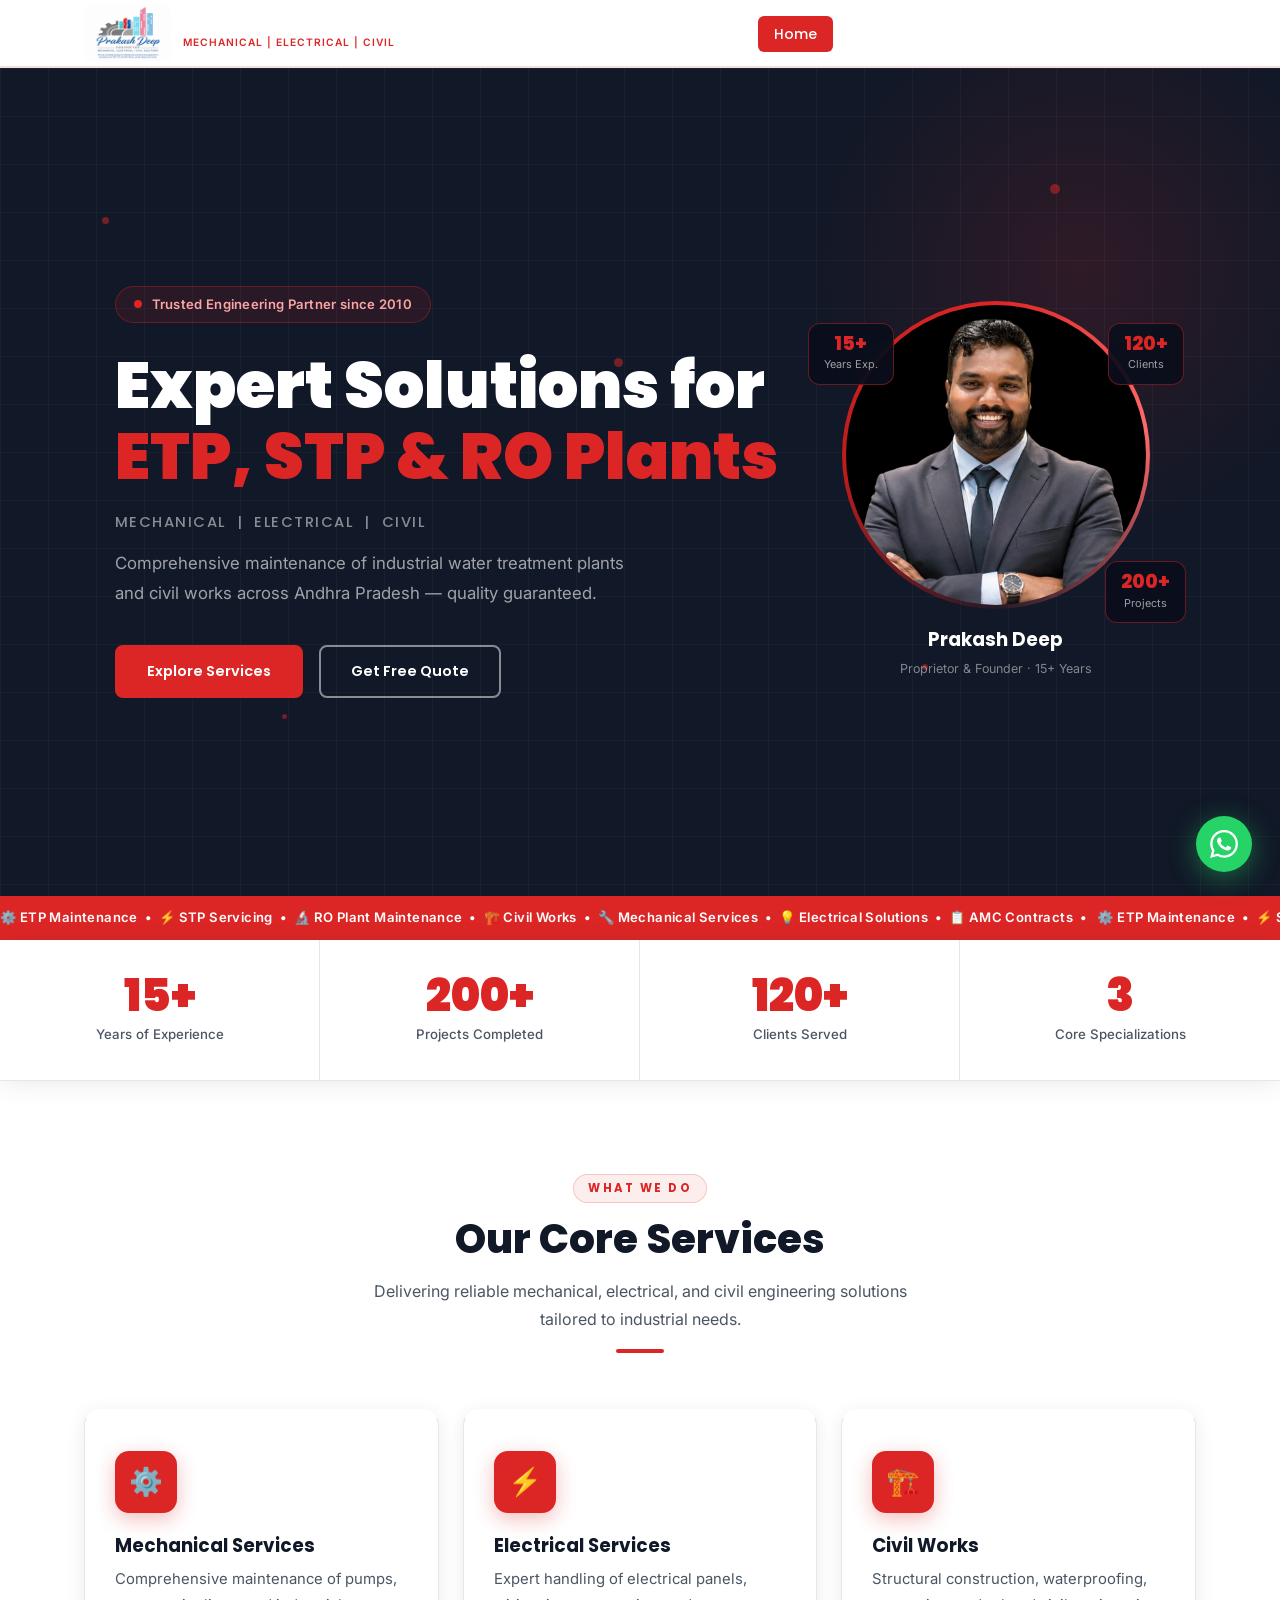
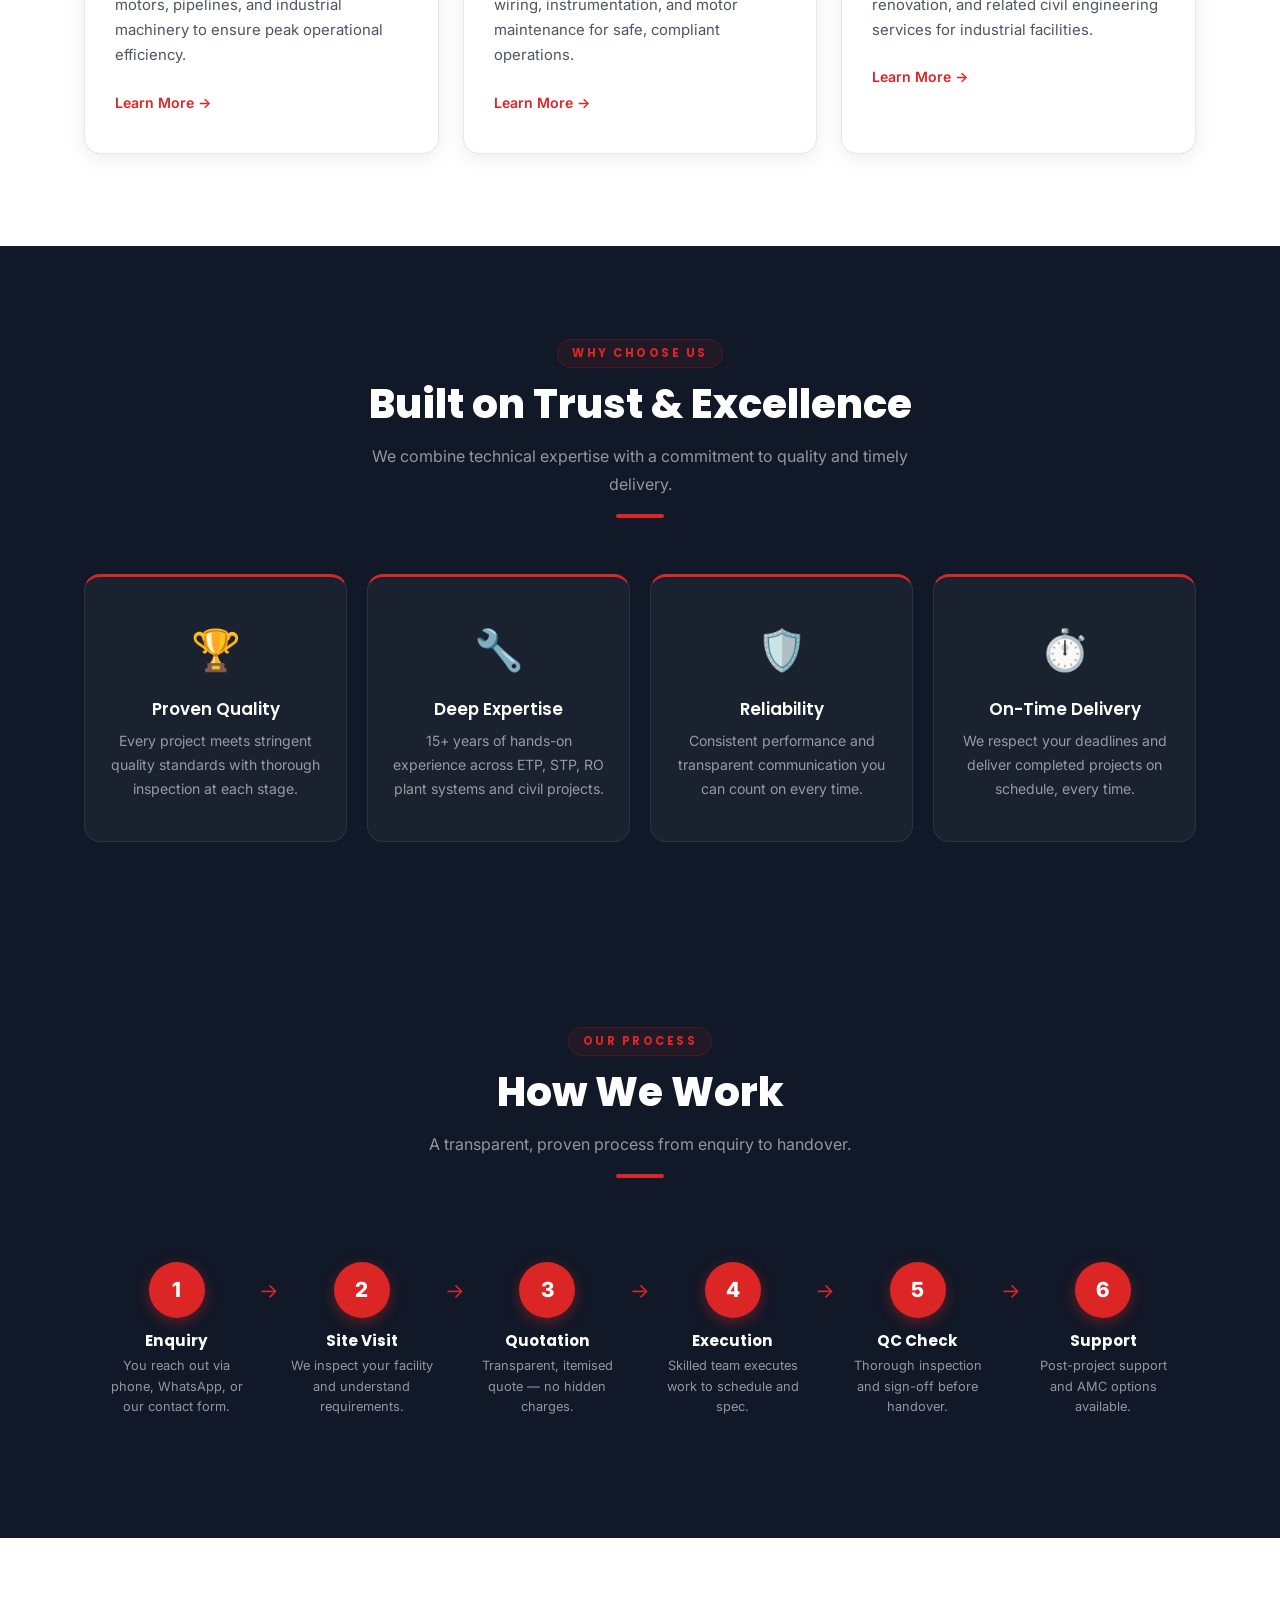
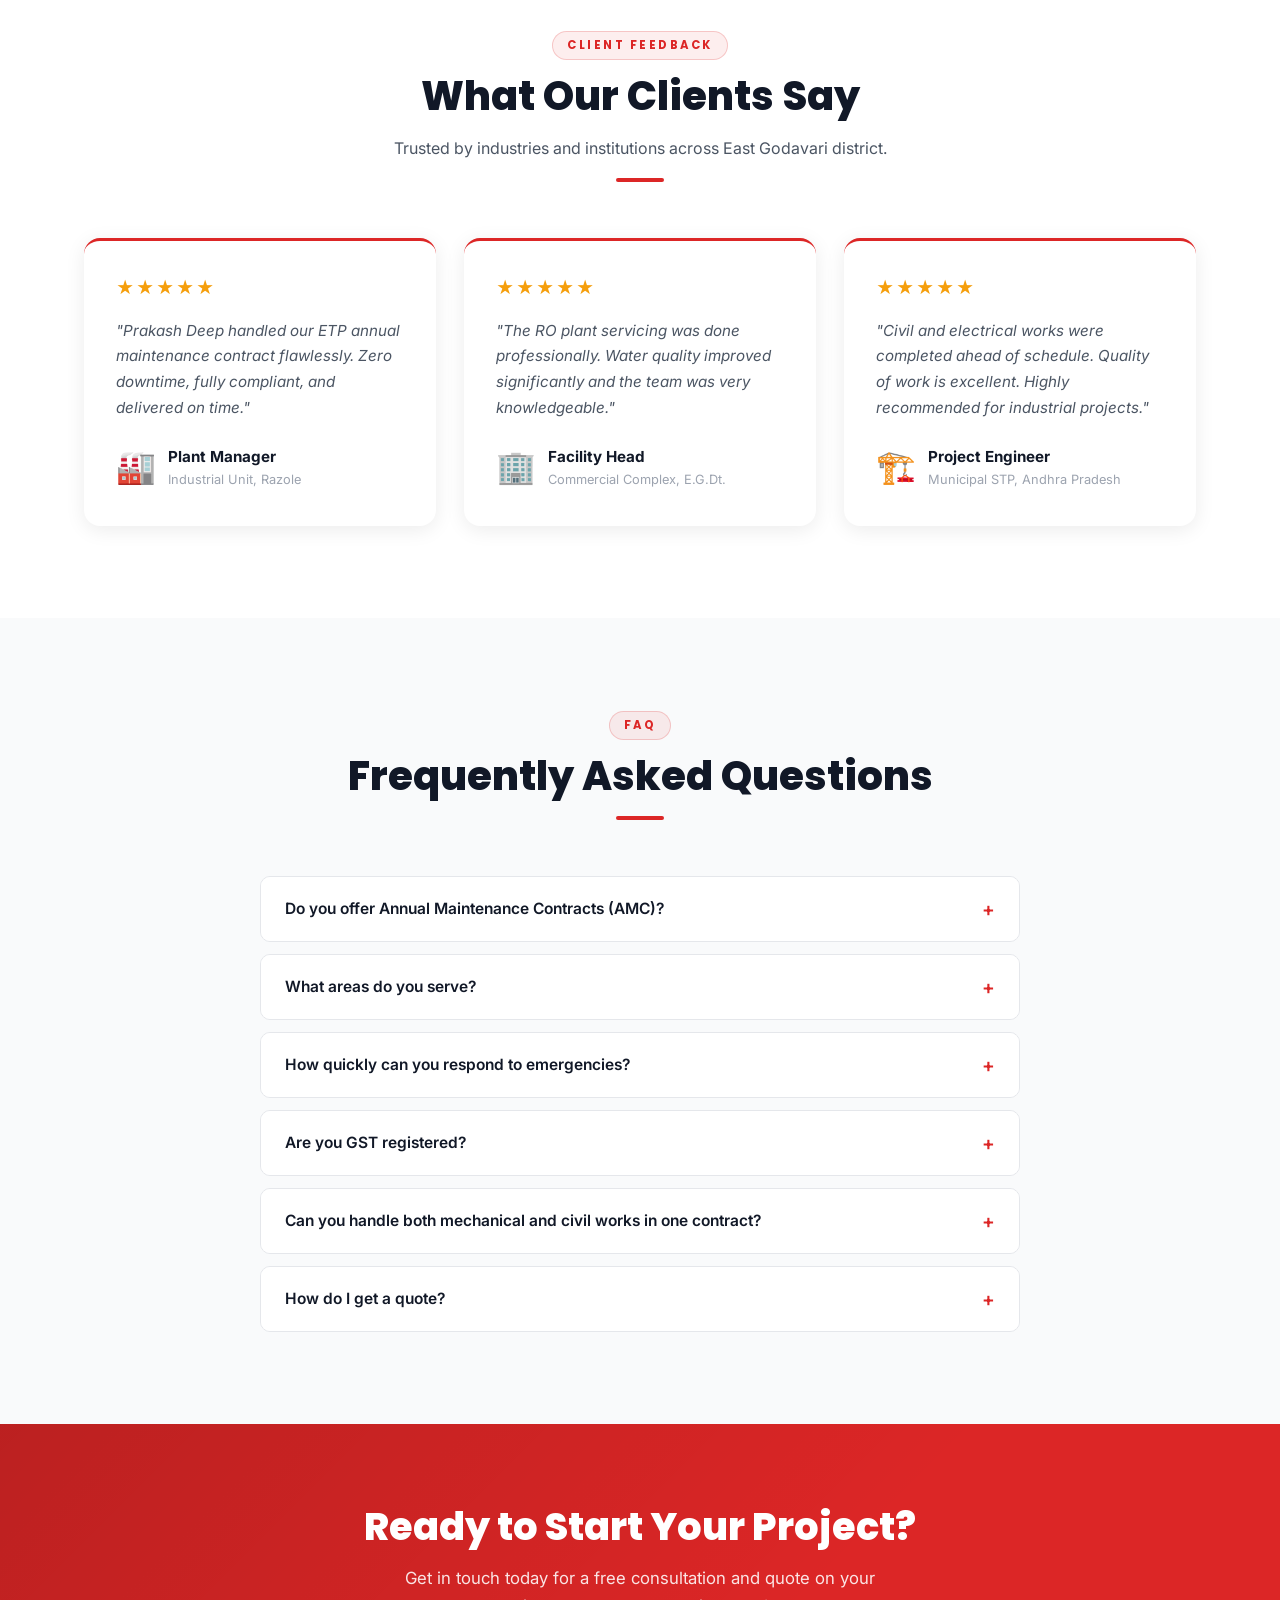
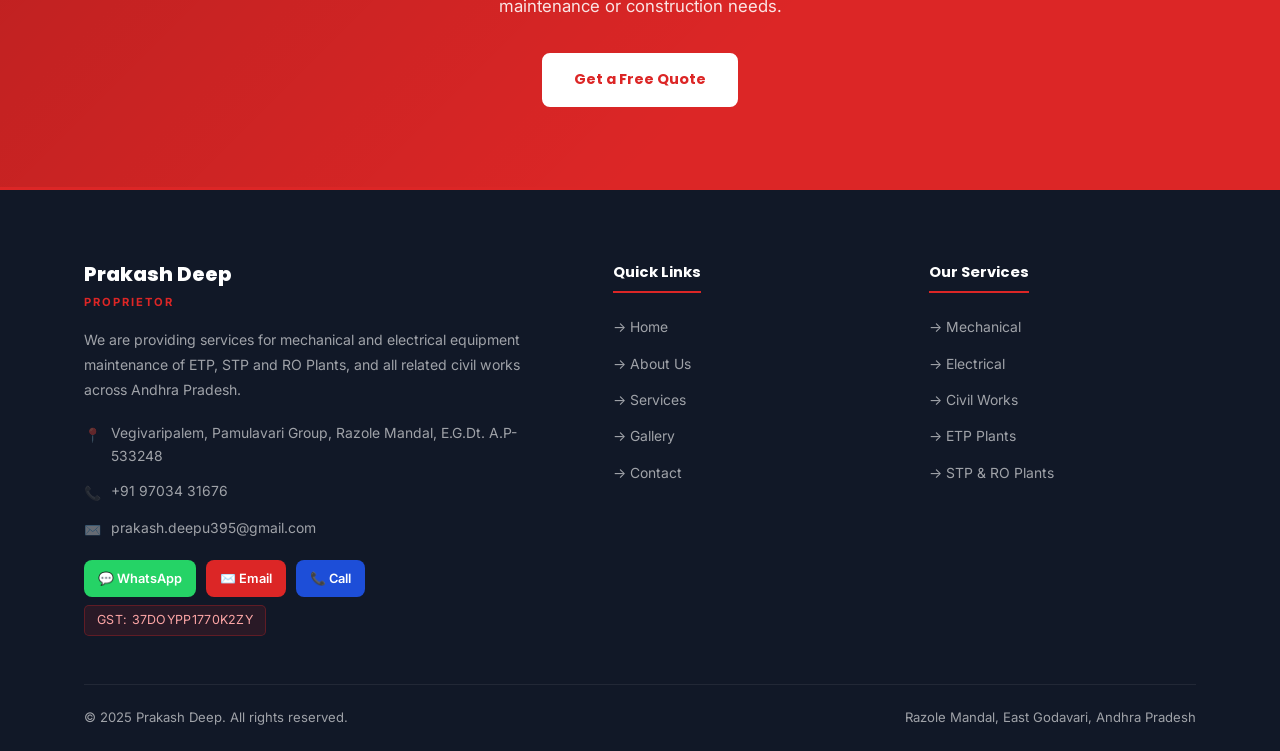
<file: index.html>
<!DOCTYPE html>
<html lang="en">
<head>
  <meta charset="UTF-8" />
  <meta name="viewport" content="width=device-width, initial-scale=1.0" />
  <title>Prakash Deep – Mechanical | Electrical | Civil Solutions</title>
  <meta name="description" content="Prakash Deep – Expert ETP, STP, RO Plant maintenance and civil works in Razole Mandal, East Godavari, Andhra Pradesh." />
  <link rel="icon" href="favicon.ico" />
  <link rel="stylesheet" href="css/style.css" />
</head>
<body class="home-page">

<!-- ─── NAVBAR ─────────────────────────────────────────── -->
<nav class="navbar">
  <div class="nav-inner">
    <a href="index.html" class="nav-logo">
      <img src="images/logo.jpeg" alt="Prakash Deep Logo" />
      <div class="nav-logo-text">
        <div class="brand-name">Prakash Deep</div>
        <div class="brand-tagline">Mechanical | Electrical | Civil</div>
      </div>
    </a>

    <ul class="nav-links" id="navLinks">
      <li><a href="index.html" class="active">Home</a></li>
      <li><a href="about.html">About</a></li>
      <li><a href="services.html">Services</a></li>
      <li><a href="gallery.html">Gallery</a></li>
      <li><a href="contact.html">Contact</a></li>
    </ul>

    <button class="hamburger" id="hamburger" aria-label="Toggle menu">
      <span></span><span></span><span></span>
    </button>
  </div>
</nav>

<!-- ─── HERO ────────────────────────────────────────────── -->
<section class="hero">
  <div class="hero-grid-bg"></div>

  <div class="hero-particle" style="--px:8%;  --py:18%; --ps:7px;  --pd:5s"></div>
  <div class="hero-particle" style="--px:82%; --py:14%; --ps:10px; --pd:7s"></div>
  <div class="hero-particle" style="--px:72%; --py:72%; --ps:6px;  --pd:6s"></div>
  <div class="hero-particle" style="--px:22%; --py:78%; --ps:5px;  --pd:8s"></div>
  <div class="hero-particle" style="--px:48%; --py:35%; --ps:9px;  --pd:4.5s"></div>

  <div class="container">
    <div class="hero-inner">

      <!-- LEFT: Main content -->
      <div class="hero-content">
        <div class="hero-badge">
          <span class="dot"></span>
          Trusted Engineering Partner since 2010
        </div>

        <h1>
          Expert Solutions for<br>
          <span class="red-text">ETP, STP &amp; RO Plants</span>
        </h1>

        <p class="hero-sub">Mechanical &nbsp;|&nbsp; Electrical &nbsp;|&nbsp; Civil</p>

        <p class="hero-desc">
          Comprehensive maintenance of industrial water treatment plants
          and civil works across Andhra Pradesh — quality guaranteed.
        </p>

        <div class="hero-cta">
          <a href="services.html" class="btn btn-primary">Explore Services</a>
          <a href="contact.html" class="btn btn-outline">Get Free Quote</a>
        </div>
      </div>

      <!-- RIGHT: Owner photo (desktop only) -->
      <div class="hero-visual">
        <div class="owner-photo-wrap">

          <!-- floating stat badges -->
          <div class="owner-badge badge-tl">
            <span class="obadge-num">15+</span>
            <span class="obadge-lbl">Years Exp.</span>
          </div>
          <div class="owner-badge badge-br">
            <span class="obadge-num">200+</span>
            <span class="obadge-lbl">Projects</span>
          </div>
          <div class="owner-badge badge-tr">
            <span class="obadge-num">120+</span>
            <span class="obadge-lbl">Clients</span>
          </div>

          <!-- circular photo with glow ring -->
          <div class="owner-ring">
            <img src="images/owner.jpeg" alt="Prakash Deep – Proprietor" class="owner-img" />
          </div>

          <!-- name label -->
          <div class="owner-label">
            <div class="owner-name">Prakash Deep</div>
            <div class="owner-title">Proprietor &amp; Founder · 15+ Years</div>
          </div>

        </div>
      </div>

    </div>
  </div>
</section>

<!-- ─── SERVICE TICKER ────────────────────────────────── -->
<div class="service-ticker" aria-hidden="true">
  <div class="ticker-inner">
    <span>⚙️ ETP Maintenance &nbsp;•&nbsp; ⚡ STP Servicing &nbsp;•&nbsp; 🔬 RO Plant Maintenance &nbsp;•&nbsp; 🏗️ Civil Works &nbsp;•&nbsp; 🔧 Mechanical Services &nbsp;•&nbsp; 💡 Electrical Solutions &nbsp;•&nbsp; 📋 AMC Contracts &nbsp;•&nbsp;&nbsp;&nbsp;</span>
    <span aria-hidden="true">⚙️ ETP Maintenance &nbsp;•&nbsp; ⚡ STP Servicing &nbsp;•&nbsp; 🔬 RO Plant Maintenance &nbsp;•&nbsp; 🏗️ Civil Works &nbsp;•&nbsp; 🔧 Mechanical Services &nbsp;•&nbsp; 💡 Electrical Solutions &nbsp;•&nbsp; 📋 AMC Contracts &nbsp;•&nbsp;&nbsp;&nbsp;</span>
  </div>
</div>

<!-- ─── STATS BAR ───────────────────────────────────────── -->
<section class="stats-bar">
  <div class="stats-grid">
    <div class="stat-item">
      <div class="stat-number">15+</div>
      <div class="stat-label">Years of Experience</div>
    </div>
    <div class="stat-item">
      <div class="stat-number">200+</div>
      <div class="stat-label">Projects Completed</div>
    </div>
    <div class="stat-item">
      <div class="stat-number">120+</div>
      <div class="stat-label">Clients Served</div>
    </div>
    <div class="stat-item">
      <div class="stat-number">3</div>
      <div class="stat-label">Core Specializations</div>
    </div>
  </div>
</section>

<!-- ─── SERVICES OVERVIEW ────────────────────────────────── -->
<section class="section">
  <div class="container">
    <div class="section-header">
      <span class="label">What We Do</span>
      <h2>Our Core Services</h2>
      <p>Delivering reliable mechanical, electrical, and civil engineering solutions tailored to industrial needs.</p>
      <div class="divider"></div>
    </div>

    <div class="services-grid">
      <div class="service-card">
        <div class="service-icon">⚙️</div>
        <h3>Mechanical Services</h3>
        <p>Comprehensive maintenance of pumps, motors, pipelines, and industrial machinery to ensure peak operational efficiency.</p>
        <a href="services.html#mechanical" class="read-more">Learn More →</a>
      </div>

      <div class="service-card">
        <div class="service-icon">⚡</div>
        <h3>Electrical Services</h3>
        <p>Expert handling of electrical panels, wiring, instrumentation, and motor maintenance for safe, compliant operations.</p>
        <a href="services.html#electrical" class="read-more">Learn More →</a>
      </div>

      <div class="service-card">
        <div class="service-icon">🏗️</div>
        <h3>Civil Works</h3>
        <p>Structural construction, waterproofing, renovation, and related civil engineering services for industrial facilities.</p>
        <a href="services.html#civil" class="read-more">Learn More →</a>
      </div>
    </div>
  </div>
</section>

<!-- ─── WHY CHOOSE US ────────────────────────────────────── -->
<section class="section section-dark">
  <div class="container">
    <div class="section-header">
      <span class="label">Why Choose Us</span>
      <h2 style="color:#fff">Built on Trust &amp; Excellence</h2>
      <p style="color:rgba(255,255,255,0.55)">We combine technical expertise with a commitment to quality and timely delivery.</p>
      <div class="divider"></div>
    </div>

    <div class="why-grid">
      <div class="why-card">
        <div class="why-icon">🏆</div>
        <h3>Proven Quality</h3>
        <p>Every project meets stringent quality standards with thorough inspection at each stage.</p>
      </div>
      <div class="why-card">
        <div class="why-icon">🔧</div>
        <h3>Deep Expertise</h3>
        <p>15+ years of hands-on experience across ETP, STP, RO plant systems and civil projects.</p>
      </div>
      <div class="why-card">
        <div class="why-icon">🛡️</div>
        <h3>Reliability</h3>
        <p>Consistent performance and transparent communication you can count on every time.</p>
      </div>
      <div class="why-card">
        <div class="why-icon">⏱️</div>
        <h3>On-Time Delivery</h3>
        <p>We respect your deadlines and deliver completed projects on schedule, every time.</p>
      </div>
    </div>
  </div>
</section>

<!-- ─── HOW WE WORK ──────────────────────────────────────── -->
<section class="section section-dark">
  <div class="container">
    <div class="section-header">
      <span class="label">Our Process</span>
      <h2 style="color:#fff">How We Work</h2>
      <p style="color:rgba(255,255,255,0.55)">A transparent, proven process from enquiry to handover.</p>
      <div class="divider"></div>
    </div>
    <div class="process-grid">
      <div class="process-step">
        <div class="step-number">1</div>
        <h4>Enquiry</h4>
        <p>You reach out via phone, WhatsApp, or our contact form.</p>
      </div>
      <div class="process-step">
        <div class="step-number">2</div>
        <h4>Site Visit</h4>
        <p>We inspect your facility and understand requirements.</p>
      </div>
      <div class="process-step">
        <div class="step-number">3</div>
        <h4>Quotation</h4>
        <p>Transparent, itemised quote — no hidden charges.</p>
      </div>
      <div class="process-step">
        <div class="step-number">4</div>
        <h4>Execution</h4>
        <p>Skilled team executes work to schedule and spec.</p>
      </div>
      <div class="process-step">
        <div class="step-number">5</div>
        <h4>QC Check</h4>
        <p>Thorough inspection and sign-off before handover.</p>
      </div>
      <div class="process-step">
        <div class="step-number">6</div>
        <h4>Support</h4>
        <p>Post-project support and AMC options available.</p>
      </div>
    </div>
  </div>
</section>

<!-- ─── TESTIMONIALS ─────────────────────────────────────── -->
<section class="section">
  <div class="container">
    <div class="section-header">
      <span class="label">Client Feedback</span>
      <h2>What Our Clients Say</h2>
      <p>Trusted by industries and institutions across East Godavari district.</p>
      <div class="divider"></div>
    </div>
    <div class="testimonials-grid">
      <div class="testimonial-card">
        <div class="testimonial-stars">★★★★★</div>
        <p class="testimonial-text">"Prakash Deep handled our ETP annual maintenance contract flawlessly. Zero downtime, fully compliant, and delivered on time."</p>
        <div class="testimonial-author">
          <span class="testimonial-avatar">🏭</span>
          <div>
            <div class="testimonial-name">Plant Manager</div>
            <div class="testimonial-role">Industrial Unit, Razole</div>
          </div>
        </div>
      </div>
      <div class="testimonial-card">
        <div class="testimonial-stars">★★★★★</div>
        <p class="testimonial-text">"The RO plant servicing was done professionally. Water quality improved significantly and the team was very knowledgeable."</p>
        <div class="testimonial-author">
          <span class="testimonial-avatar">🏢</span>
          <div>
            <div class="testimonial-name">Facility Head</div>
            <div class="testimonial-role">Commercial Complex, E.G.Dt.</div>
          </div>
        </div>
      </div>
      <div class="testimonial-card">
        <div class="testimonial-stars">★★★★★</div>
        <p class="testimonial-text">"Civil and electrical works were completed ahead of schedule. Quality of work is excellent. Highly recommended for industrial projects."</p>
        <div class="testimonial-author">
          <span class="testimonial-avatar">🏗️</span>
          <div>
            <div class="testimonial-name">Project Engineer</div>
            <div class="testimonial-role">Municipal STP, Andhra Pradesh</div>
          </div>
        </div>
      </div>
    </div>
  </div>
</section>

<!-- ─── FAQ ──────────────────────────────────────────────── -->
<section class="section section-gray">
  <div class="container">
    <div class="section-header">
      <span class="label">FAQ</span>
      <h2>Frequently Asked Questions</h2>
      <div class="divider"></div>
    </div>
    <div class="faq-list">
      <div class="faq-item">
        <button class="faq-question">Do you offer Annual Maintenance Contracts (AMC)? <span class="faq-icon">+</span></button>
        <div class="faq-answer"><p>Yes. We offer customised AMC packages covering scheduled servicing, emergency callouts, and monthly performance reports for ETP, STP, and RO plants.</p></div>
      </div>
      <div class="faq-item">
        <button class="faq-question">What areas do you serve? <span class="faq-icon">+</span></button>
        <div class="faq-answer"><p>We primarily serve Razole Mandal and East Godavari District, and take projects across Andhra Pradesh for larger industrial clients.</p></div>
      </div>
      <div class="faq-item">
        <button class="faq-question">How quickly can you respond to emergencies? <span class="faq-icon">+</span></button>
        <div class="faq-answer"><p>For AMC clients we guarantee a 4-hour response time. For new clients we aim to attend the same day wherever possible.</p></div>
      </div>
      <div class="faq-item">
        <button class="faq-question">Are you GST registered? <span class="faq-icon">+</span></button>
        <div class="faq-answer"><p>Yes. Our GSTIN is 37DOYPP1770K2ZY, registered under Andhra Pradesh (State Code 37). We issue proper GST invoices for all work.</p></div>
      </div>
      <div class="faq-item">
        <button class="faq-question">Can you handle both mechanical and civil works in one contract? <span class="faq-icon">+</span></button>
        <div class="faq-answer"><p>Absolutely. We are a single-vendor solution covering mechanical, electrical, and civil works — no need to manage multiple contractors.</p></div>
      </div>
      <div class="faq-item">
        <button class="faq-question">How do I get a quote? <span class="faq-icon">+</span></button>
        <div class="faq-answer"><p>Call or WhatsApp us at +91 97034 31676, or use the Contact form on this site. We'll arrange a free site visit and provide a detailed quotation.</p></div>
      </div>
    </div>
  </div>
</section>

<!-- ─── CTA BANNER ────────────────────────────────────────── -->
<section class="cta-banner">
  <div class="container">
    <h2>Ready to Start Your Project?</h2>
    <p>Get in touch today for a free consultation and quote on your maintenance or construction needs.</p>
    <a href="contact.html" class="btn btn-white">Get a Free Quote</a>
  </div>
</section>

<!-- ─── FOOTER ────────────────────────────────────────────── -->
<footer>
  <div class="container">
    <div class="footer-grid">
      <div class="footer-brand">
        <div class="brand-name">Prakash Deep</div>
        <div class="brand-sub">Proprietor</div>
        <p>We are providing services for mechanical and electrical equipment maintenance of ETP, STP and RO Plants, and all related civil works across Andhra Pradesh.</p>

        <div class="footer-contact-item">
          <span class="icon">📍</span>
          <span>Vegivaripalem, Pamulavari Group, Razole Mandal, E.G.Dt. A.P-533248</span>
        </div>
        <div class="footer-contact-item">
          <span class="icon">📞</span>
          <a href="tel:+919703431676">+91 97034 31676</a>
        </div>
        <div class="footer-contact-item">
          <span class="icon">✉️</span>
          <a href="mailto:prakash.deepu395@gmail.com">prakash.deepu395@gmail.com</a>
        </div>
        <div class="footer-social">
          <a href="https://wa.me/919703431676" class="social-btn wa" target="_blank" rel="noopener">💬 WhatsApp</a>
          <a href="mailto:prakash.deepu395@gmail.com" class="social-btn email">✉️ Email</a>
          <a href="tel:+919703431676" class="social-btn phone">📞 Call</a>
        </div>
        <div class="gst-badge">GST: 37DOYPP1770K2ZY</div>
      </div>

      <div class="footer-col">
        <h4>Quick Links</h4>
        <ul>
          <li><a href="index.html">→ Home</a></li>
          <li><a href="about.html">→ About Us</a></li>
          <li><a href="services.html">→ Services</a></li>
          <li><a href="gallery.html">→ Gallery</a></li>
          <li><a href="contact.html">→ Contact</a></li>
        </ul>
      </div>

      <div class="footer-col">
        <h4>Our Services</h4>
        <ul>
          <li><a href="services.html#mechanical">→ Mechanical</a></li>
          <li><a href="services.html#electrical">→ Electrical</a></li>
          <li><a href="services.html#civil">→ Civil Works</a></li>
          <li><a href="services.html#etp">→ ETP Plants</a></li>
          <li><a href="services.html#etp">→ STP &amp; RO Plants</a></li>
        </ul>
      </div>
    </div>

    <div class="footer-bottom">
      <p>© 2025 Prakash Deep. All rights reserved.</p>
      <p>Razole Mandal, East Godavari, Andhra Pradesh</p>
    </div>
  </div>
</footer>

<!-- ─── WHATSAPP FLOAT ─────────────────────────────────────── -->
<a href="https://wa.me/919703431676" class="whatsapp-float" target="_blank" rel="noopener" aria-label="Chat on WhatsApp">
  <svg xmlns="http://www.w3.org/2000/svg" width="28" height="28" viewBox="0 0 24 24" fill="white">
    <path d="M17.472 14.382c-.297-.149-1.758-.867-2.03-.967-.273-.099-.471-.148-.67.15-.197.297-.767.966-.94 1.164-.173.199-.347.223-.644.075-.297-.15-1.255-.463-2.39-1.475-.883-.788-1.48-1.761-1.653-2.059-.173-.297-.018-.458.13-.606.134-.133.298-.347.446-.52.149-.174.198-.298.298-.497.099-.198.05-.371-.025-.52-.075-.149-.669-1.612-.916-2.207-.242-.579-.487-.5-.669-.51-.173-.008-.371-.01-.57-.01-.198 0-.52.074-.792.372-.272.297-1.04 1.016-1.04 2.479 0 1.462 1.065 2.875 1.213 3.074.149.198 2.096 3.2 5.077 4.487.709.306 1.262.489 1.694.625.712.227 1.36.195 1.871.118.571-.085 1.758-.719 2.006-1.413.248-.694.248-1.289.173-1.413-.074-.124-.272-.198-.57-.347m-5.421 7.403h-.004a9.87 9.87 0 01-5.031-1.378l-.361-.214-3.741.982.998-3.648-.235-.374a9.86 9.86 0 01-1.51-5.26c.001-5.45 4.436-9.884 9.888-9.884 2.64 0 5.122 1.03 6.988 2.898a9.825 9.825 0 012.893 6.994c-.003 5.45-4.437 9.884-9.885 9.884m8.413-18.297A11.815 11.815 0 0012.05 0C5.495 0 .16 5.335.157 11.892c0 2.096.547 4.142 1.588 5.945L.057 24l6.305-1.654a11.882 11.882 0 005.683 1.448h.005c6.554 0 11.89-5.335 11.893-11.893a11.821 11.821 0 00-3.48-8.413z"/>
  </svg>
</a>

<div class="scroll-progress" id="scrollProgress"></div>
<button class="back-to-top" id="backToTop" aria-label="Back to top">↑</button>
<div class="toast" id="toast" role="status" aria-live="polite"></div>

<script src="js/main.js"></script>
</body>
</html>
</file>
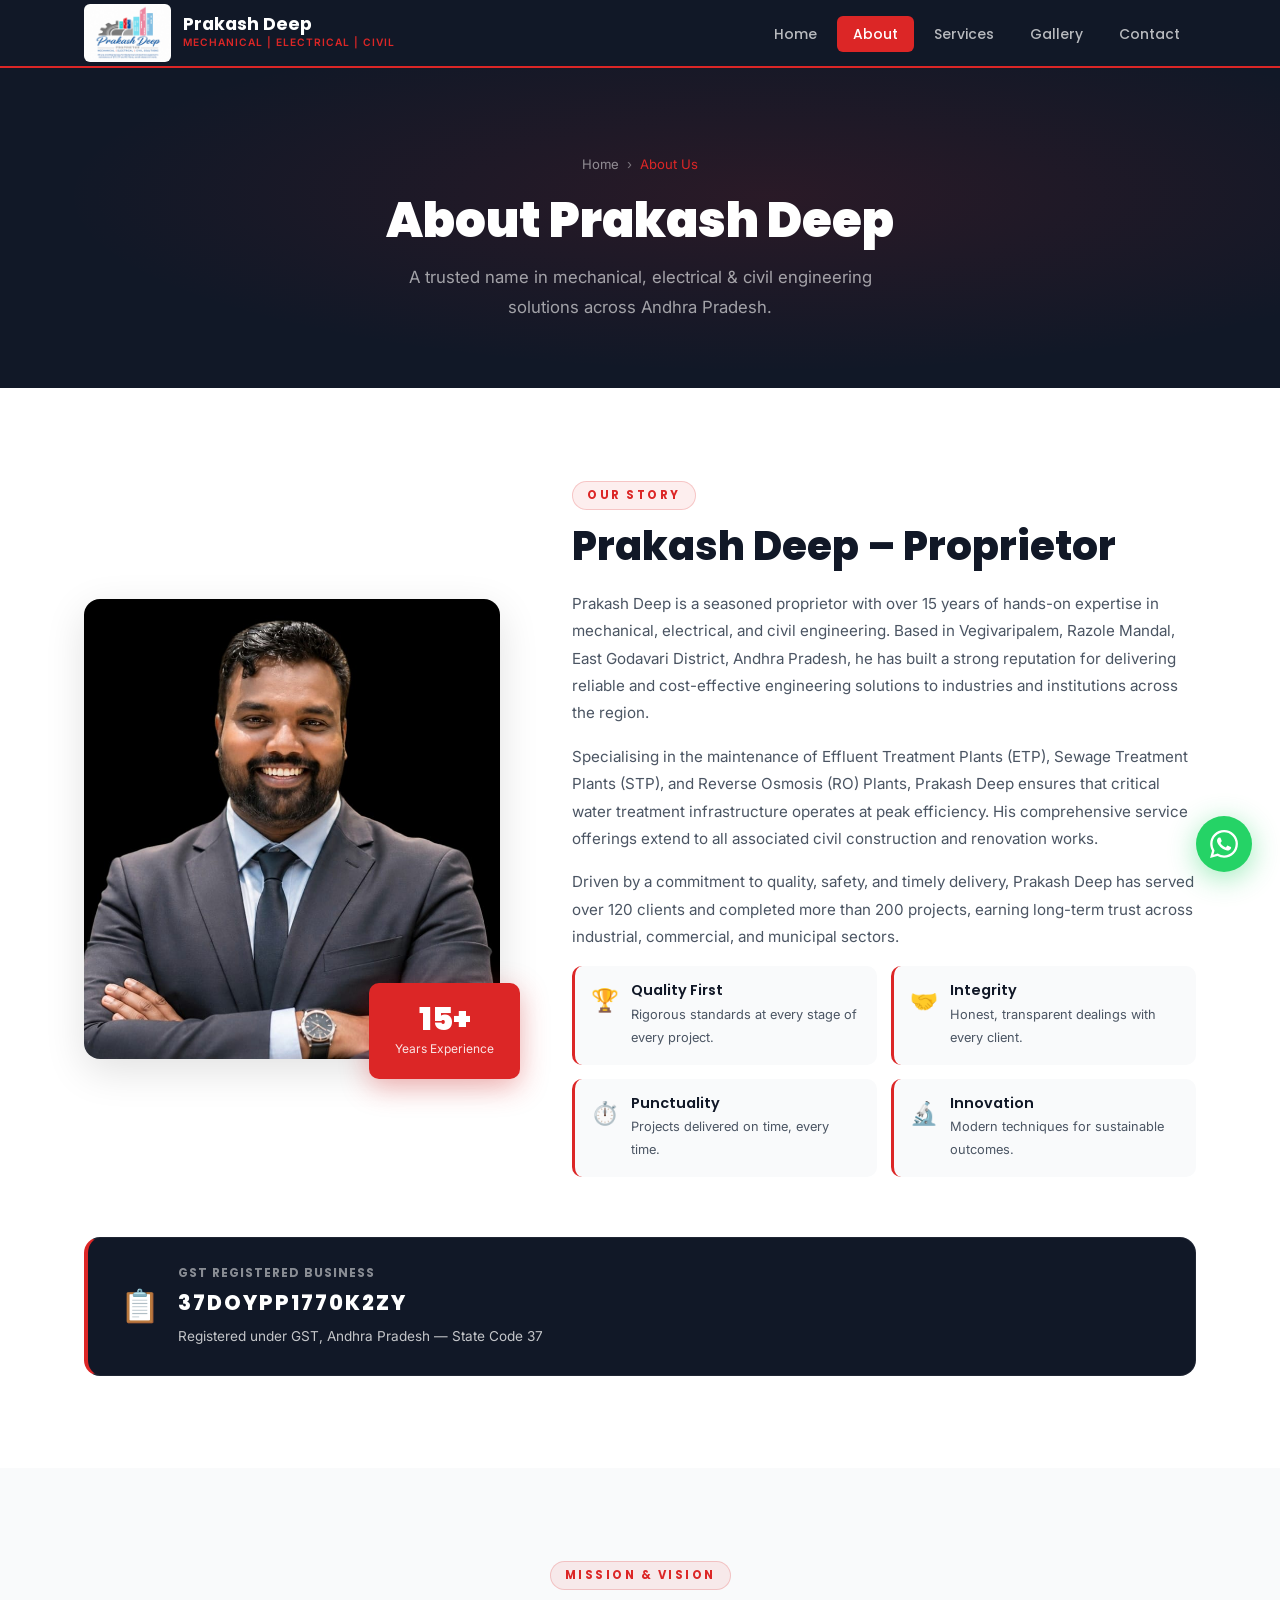
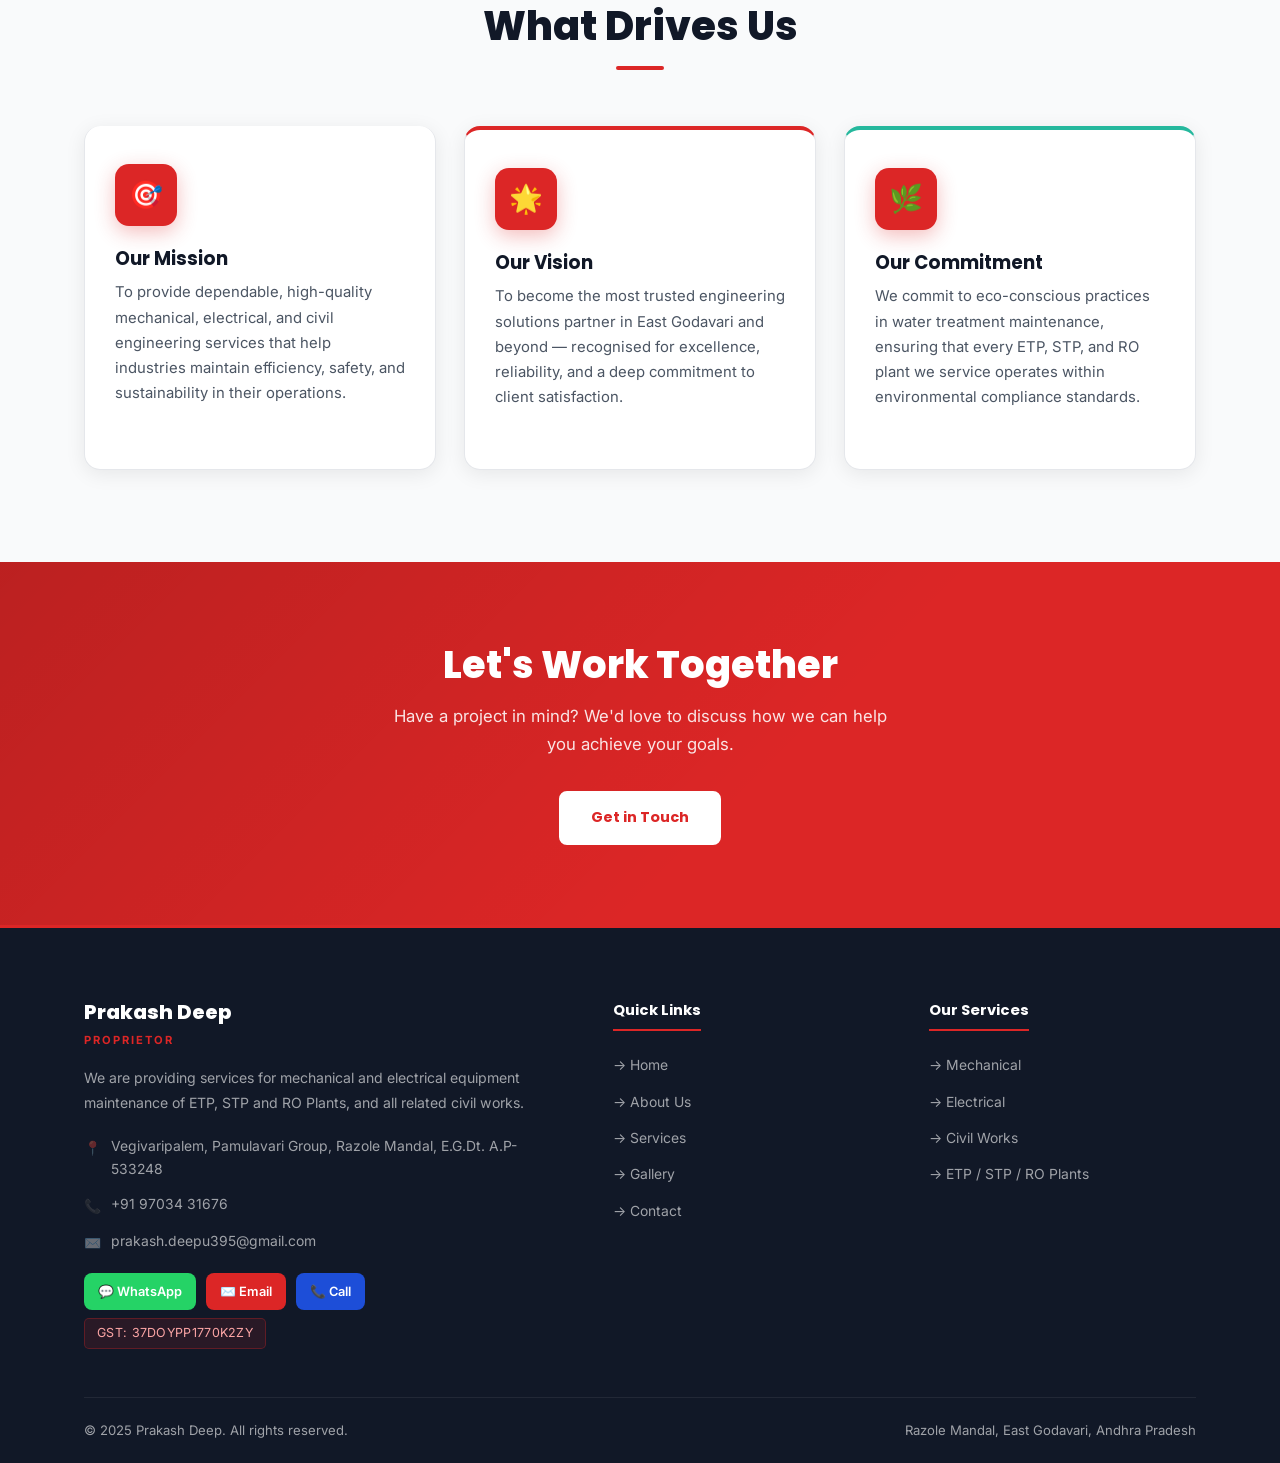
<file: about.html>
<!DOCTYPE html>
<html lang="en">
<head>
  <meta charset="UTF-8" />
  <meta name="viewport" content="width=device-width, initial-scale=1.0" />
  <title>About Us – Prakash Deep</title>
  <meta name="description" content="Learn about Prakash Deep, proprietor and expert in ETP, STP, RO Plant maintenance and civil works in Andhra Pradesh." />
  <link rel="icon" href="favicon.ico" />
  <link rel="stylesheet" href="css/style.css" />
</head>
<body>

<!-- ─── NAVBAR ─────────────────────────────────────────── -->
<nav class="navbar">
  <div class="nav-inner">
    <a href="index.html" class="nav-logo">
      <img src="images/logo.jpeg" alt="Prakash Deep Logo" />
      <div class="nav-logo-text">
        <div class="brand-name">Prakash Deep</div>
        <div class="brand-tagline">Mechanical | Electrical | Civil</div>
      </div>
    </a>
    <ul class="nav-links">
      <li><a href="index.html">Home</a></li>
      <li><a href="about.html" class="active">About</a></li>
      <li><a href="services.html">Services</a></li>
      <li><a href="gallery.html">Gallery</a></li>
      <li><a href="contact.html">Contact</a></li>
    </ul>
    <button class="hamburger" aria-label="Toggle menu"><span></span><span></span><span></span></button>
  </div>
</nav>

<!-- ─── PAGE HERO ─────────────────────────────────────────── -->
<section class="page-hero">
  <div class="container">
    <div class="breadcrumb">
      <a href="index.html">Home</a>
      <span>›</span>
      <span>About Us</span>
    </div>
    <h1>About Prakash Deep</h1>
    <p>A trusted name in mechanical, electrical &amp; civil engineering solutions across Andhra Pradesh.</p>
  </div>
</section>

<!-- ─── PROFILE ──────────────────────────────────────────── -->
<section class="section">
  <div class="container">
    <div class="about-grid">
      <div class="about-img-wrap">
        <img src="images/owner.jpeg" alt="Prakash Deep – Proprietor" class="about-img-real" />
        <div class="about-badge">
          <div class="num">15+</div>
          <div class="lbl">Years Experience</div>
        </div>
      </div>

      <div class="about-content">
        <span class="label">Our Story</span>
        <h2>Prakash Deep – Proprietor</h2>

        <p>
          Prakash Deep is a seasoned proprietor with over 15 years of hands-on expertise in
          mechanical, electrical, and civil engineering. Based in Vegivaripalem, Razole Mandal,
          East Godavari District, Andhra Pradesh, he has built a strong reputation for delivering
          reliable and cost-effective engineering solutions to industries and institutions across the region.
        </p>

        <p>
          Specialising in the maintenance of Effluent Treatment Plants (ETP), Sewage Treatment Plants (STP),
          and Reverse Osmosis (RO) Plants, Prakash Deep ensures that critical water treatment infrastructure
          operates at peak efficiency. His comprehensive service offerings extend to all associated civil
          construction and renovation works.
        </p>

        <p>
          Driven by a commitment to quality, safety, and timely delivery, Prakash Deep has served
          over 120 clients and completed more than 200 projects, earning long-term trust across
          industrial, commercial, and municipal sectors.
        </p>

        <div class="values-grid">
          <div class="value-item">
            <span class="value-icon">🏆</span>
            <div>
              <h4>Quality First</h4>
              <p>Rigorous standards at every stage of every project.</p>
            </div>
          </div>
          <div class="value-item">
            <span class="value-icon">🤝</span>
            <div>
              <h4>Integrity</h4>
              <p>Honest, transparent dealings with every client.</p>
            </div>
          </div>
          <div class="value-item">
            <span class="value-icon">⏱️</span>
            <div>
              <h4>Punctuality</h4>
              <p>Projects delivered on time, every time.</p>
            </div>
          </div>
          <div class="value-item">
            <span class="value-icon">🔬</span>
            <div>
              <h4>Innovation</h4>
              <p>Modern techniques for sustainable outcomes.</p>
            </div>
          </div>
        </div>
      </div>
    </div>

    <!-- GST Card -->
    <div class="gst-card" style="margin-top:60px">
      <div class="gst-icon">📋</div>
      <div>
        <h3>GST Registered Business</h3>
        <div class="gst-num">37DOYPP1770K2ZY</div>
        <p style="font-size:0.85rem;opacity:0.75;margin-top:4px">Registered under GST, Andhra Pradesh — State Code 37</p>
      </div>
    </div>
  </div>
</section>

<!-- ─── MISSION & VISION ─────────────────────────────────── -->
<section class="section section-gray">
  <div class="container">
    <div class="section-header">
      <span class="label">Mission &amp; Vision</span>
      <h2>What Drives Us</h2>
      <div class="divider"></div>
    </div>

    <div style="display:grid;grid-template-columns:repeat(auto-fit,minmax(280px,1fr));gap:28px">
      <div class="service-card" style="border-top:4px solid var(--blue)">
        <div class="service-icon">🎯</div>
        <h3>Our Mission</h3>
        <p>To provide dependable, high-quality mechanical, electrical, and civil engineering services that help industries maintain efficiency, safety, and sustainability in their operations.</p>
      </div>
      <div class="service-card" style="border-top:4px solid var(--red)">
        <div class="service-icon">🌟</div>
        <h3>Our Vision</h3>
        <p>To become the most trusted engineering solutions partner in East Godavari and beyond — recognised for excellence, reliability, and a deep commitment to client satisfaction.</p>
      </div>
      <div class="service-card" style="border-top:4px solid #25b89d">
        <div class="service-icon">🌿</div>
        <h3>Our Commitment</h3>
        <p>We commit to eco-conscious practices in water treatment maintenance, ensuring that every ETP, STP, and RO plant we service operates within environmental compliance standards.</p>
      </div>
    </div>
  </div>
</section>

<!-- ─── CTA ───────────────────────────────────────────────── -->
<section class="cta-banner">
  <div class="container">
    <h2>Let's Work Together</h2>
    <p>Have a project in mind? We'd love to discuss how we can help you achieve your goals.</p>
    <a href="contact.html" class="btn btn-white">Get in Touch</a>
  </div>
</section>

<!-- ─── FOOTER ────────────────────────────────────────────── -->
<footer>
  <div class="container">
    <div class="footer-grid">
      <div class="footer-brand">
        <div class="brand-name">Prakash Deep</div>
        <div class="brand-sub">Proprietor</div>
        <p>We are providing services for mechanical and electrical equipment maintenance of ETP, STP and RO Plants, and all related civil works.</p>
        <div class="footer-contact-item">
          <span class="icon">📍</span>
          <span>Vegivaripalem, Pamulavari Group, Razole Mandal, E.G.Dt. A.P-533248</span>
        </div>
        <div class="footer-contact-item">
          <span class="icon">📞</span>
          <a href="tel:+919703431676">+91 97034 31676</a>
        </div>
        <div class="footer-contact-item">
          <span class="icon">✉️</span>
          <a href="mailto:prakash.deepu395@gmail.com">prakash.deepu395@gmail.com</a>
        </div>
        <div class="footer-social">
          <a href="https://wa.me/919703431676" class="social-btn wa" target="_blank" rel="noopener">💬 WhatsApp</a>
          <a href="mailto:prakash.deepu395@gmail.com" class="social-btn email">✉️ Email</a>
          <a href="tel:+919703431676" class="social-btn phone">📞 Call</a>
        </div>
        <div class="gst-badge">GST: 37DOYPP1770K2ZY</div>
      </div>
      <div class="footer-col">
        <h4>Quick Links</h4>
        <ul>
          <li><a href="index.html">→ Home</a></li>
          <li><a href="about.html">→ About Us</a></li>
          <li><a href="services.html">→ Services</a></li>
          <li><a href="gallery.html">→ Gallery</a></li>
          <li><a href="contact.html">→ Contact</a></li>
        </ul>
      </div>
      <div class="footer-col">
        <h4>Our Services</h4>
        <ul>
          <li><a href="services.html#mechanical">→ Mechanical</a></li>
          <li><a href="services.html#electrical">→ Electrical</a></li>
          <li><a href="services.html#civil">→ Civil Works</a></li>
          <li><a href="services.html#etp">→ ETP / STP / RO Plants</a></li>
        </ul>
      </div>
    </div>
    <div class="footer-bottom">
      <p>© 2025 Prakash Deep. All rights reserved.</p>
      <p>Razole Mandal, East Godavari, Andhra Pradesh</p>
    </div>
  </div>
</footer>

<a href="https://wa.me/919703431676" class="whatsapp-float" target="_blank" rel="noopener" aria-label="Chat on WhatsApp">
  <svg xmlns="http://www.w3.org/2000/svg" width="28" height="28" viewBox="0 0 24 24" fill="white">
    <path d="M17.472 14.382c-.297-.149-1.758-.867-2.03-.967-.273-.099-.471-.148-.67.15-.197.297-.767.966-.94 1.164-.173.199-.347.223-.644.075-.297-.15-1.255-.463-2.39-1.475-.883-.788-1.48-1.761-1.653-2.059-.173-.297-.018-.458.13-.606.134-.133.298-.347.446-.52.149-.174.198-.298.298-.497.099-.198.05-.371-.025-.52-.075-.149-.669-1.612-.916-2.207-.242-.579-.487-.5-.669-.51-.173-.008-.371-.01-.57-.01-.198 0-.52.074-.792.372-.272.297-1.04 1.016-1.04 2.479 0 1.462 1.065 2.875 1.213 3.074.149.198 2.096 3.2 5.077 4.487.709.306 1.262.489 1.694.625.712.227 1.36.195 1.871.118.571-.085 1.758-.719 2.006-1.413.248-.694.248-1.289.173-1.413-.074-.124-.272-.198-.57-.347m-5.421 7.403h-.004a9.87 9.87 0 01-5.031-1.378l-.361-.214-3.741.982.998-3.648-.235-.374a9.86 9.86 0 01-1.51-5.26c.001-5.45 4.436-9.884 9.888-9.884 2.64 0 5.122 1.03 6.988 2.898a9.825 9.825 0 012.893 6.994c-.003 5.45-4.437 9.884-9.885 9.884m8.413-18.297A11.815 11.815 0 0012.05 0C5.495 0 .16 5.335.157 11.892c0 2.096.547 4.142 1.588 5.945L.057 24l6.305-1.654a11.882 11.882 0 005.683 1.448h.005c6.554 0 11.89-5.335 11.893-11.893a11.821 11.821 0 00-3.48-8.413z"/>
  </svg>
</a>

<div class="scroll-progress" id="scrollProgress"></div>
<button class="back-to-top" id="backToTop" aria-label="Back to top">↑</button>
<div class="toast" id="toast" role="status" aria-live="polite"></div>

<script src="js/main.js"></script>
</body>
</html>
</file>
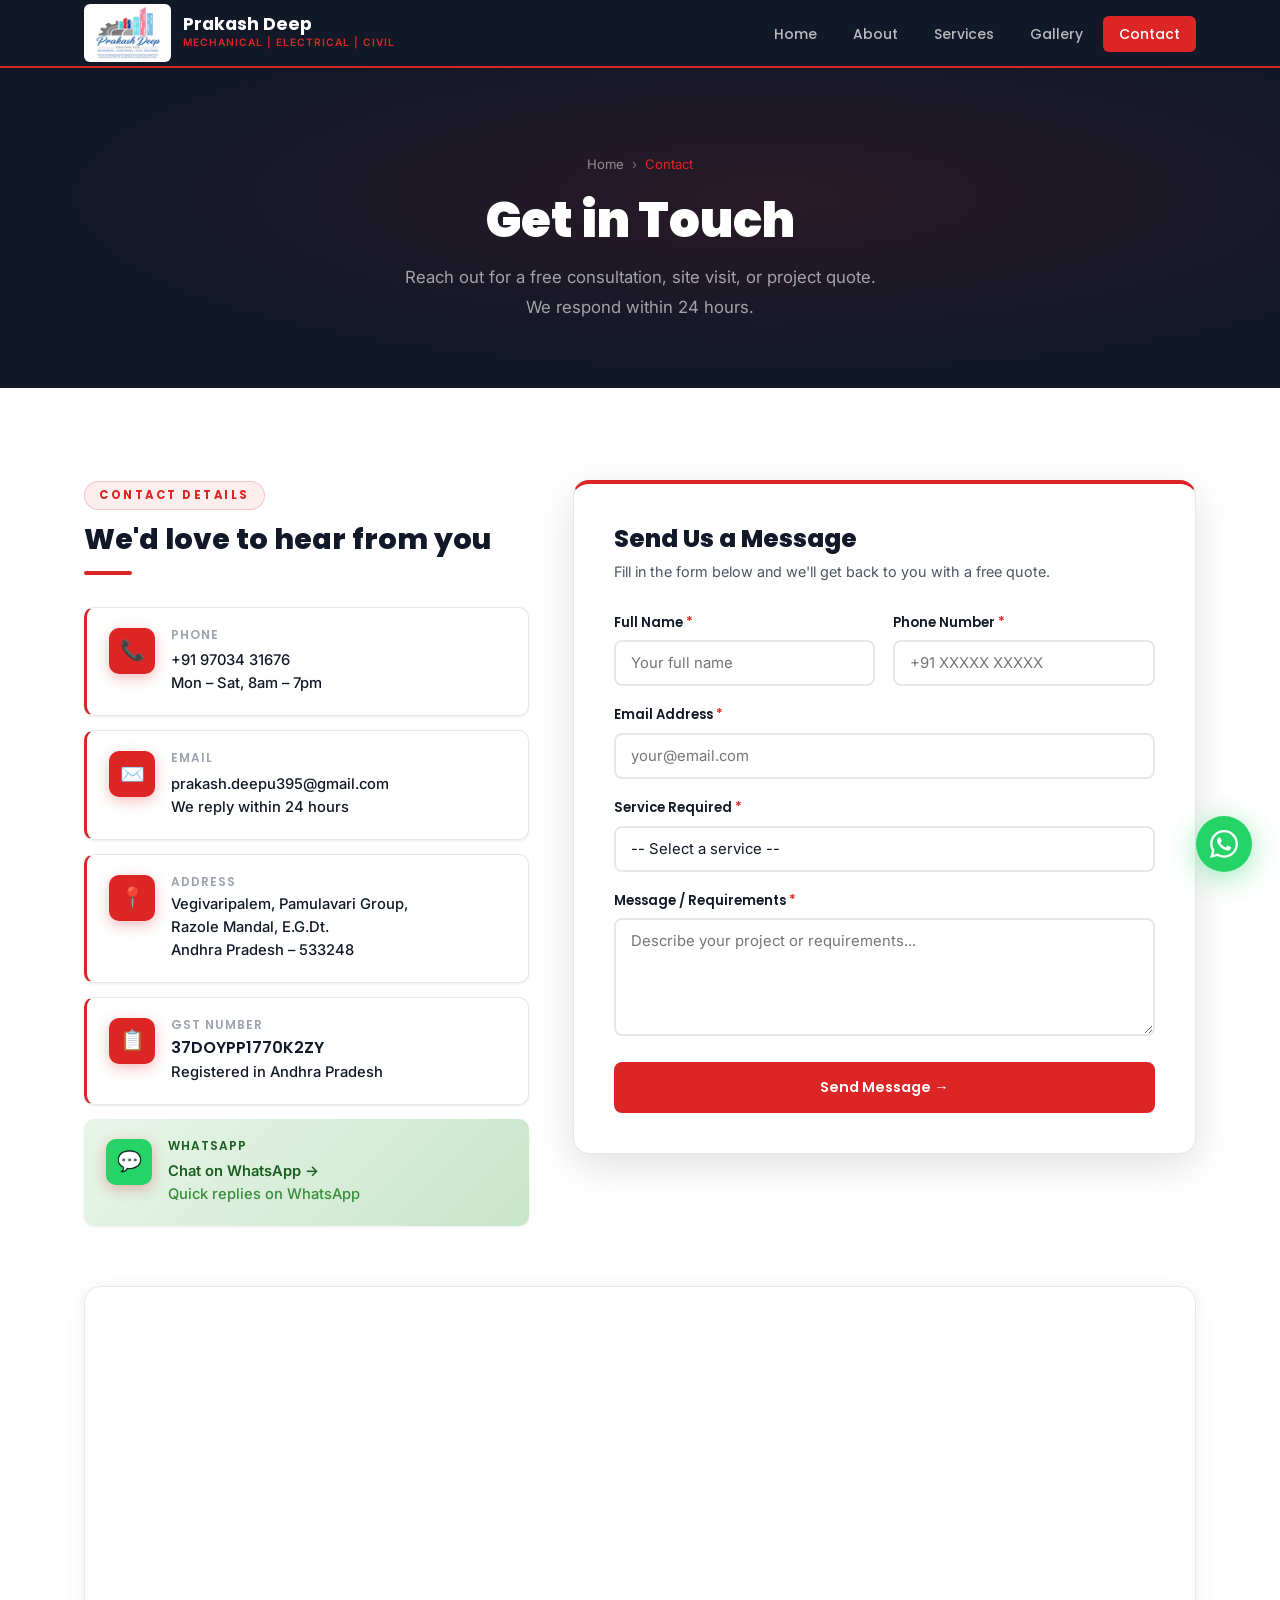
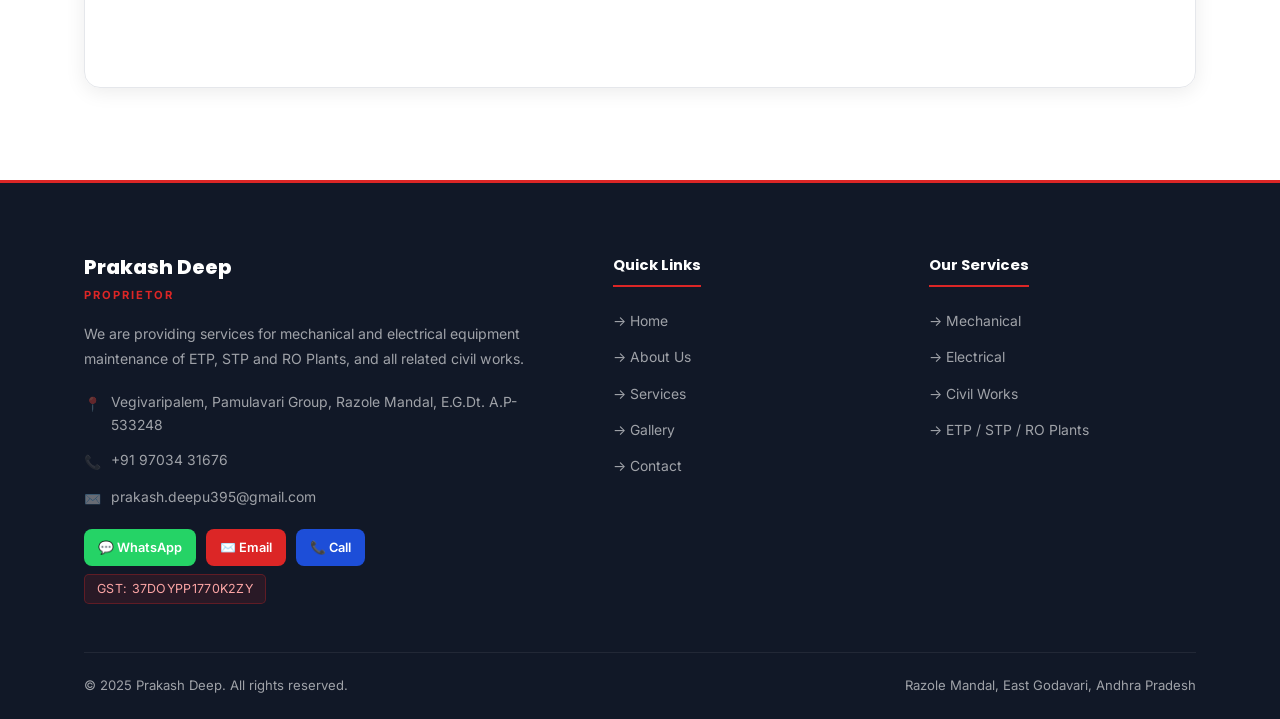
<file: contact.html>
<!DOCTYPE html>
<html lang="en">
<head>
  <meta charset="UTF-8" />
  <meta name="viewport" content="width=device-width, initial-scale=1.0" />
  <title>Contact – Prakash Deep</title>
  <meta name="description" content="Contact Prakash Deep for ETP, STP, RO Plant maintenance and civil works in Andhra Pradesh. Phone: +91 9703431676." />
  <link rel="icon" href="favicon.ico" />
  <link rel="stylesheet" href="css/style.css" />
</head>
<body>

<!-- ─── NAVBAR ─────────────────────────────────────────── -->
<nav class="navbar">
  <div class="nav-inner">
    <a href="index.html" class="nav-logo">
      <img src="images/logo.jpeg" alt="Prakash Deep Logo" />
      <div class="nav-logo-text">
        <div class="brand-name">Prakash Deep</div>
        <div class="brand-tagline">Mechanical | Electrical | Civil</div>
      </div>
    </a>
    <ul class="nav-links">
      <li><a href="index.html">Home</a></li>
      <li><a href="about.html">About</a></li>
      <li><a href="services.html">Services</a></li>
      <li><a href="gallery.html">Gallery</a></li>
      <li><a href="contact.html" class="active">Contact</a></li>
    </ul>
    <button class="hamburger" aria-label="Toggle menu"><span></span><span></span><span></span></button>
  </div>
</nav>

<!-- ─── PAGE HERO ─────────────────────────────────────────── -->
<section class="page-hero">
  <div class="container">
    <div class="breadcrumb">
      <a href="index.html">Home</a>
      <span>›</span>
      <span>Contact</span>
    </div>
    <h1>Get in Touch</h1>
    <p>Reach out for a free consultation, site visit, or project quote. We respond within 24 hours.</p>
  </div>
</section>

<!-- ─── CONTACT SECTION ───────────────────────────────────── -->
<section class="section">
  <div class="container">
    <div class="contact-grid">

      <!-- INFO CARDS -->
      <div>
        <div class="section-header" style="text-align:left;margin-bottom:32px">
          <span class="label">Contact Details</span>
          <h2 style="font-size:1.8rem">We'd love to hear from you</h2>
          <div class="divider" style="margin:14px 0 0"></div>
        </div>

        <div class="contact-info-cards">
          <div class="info-card">
            <div class="info-card-icon">📞</div>
            <div>
              <h3>Phone</h3>
              <a href="tel:+919703431676">+91 97034 31676</a>
              <p>Mon – Sat, 8am – 7pm</p>
            </div>
          </div>

          <div class="info-card">
            <div class="info-card-icon">✉️</div>
            <div>
              <h3>Email</h3>
              <a href="mailto:prakash.deepu395@gmail.com">prakash.deepu395@gmail.com</a>
              <p>We reply within 24 hours</p>
            </div>
          </div>

          <div class="info-card">
            <div class="info-card-icon">📍</div>
            <div>
              <h3>Address</h3>
              <p>Vegivaripalem, Pamulavari Group,<br />
              Razole Mandal, E.G.Dt.<br />
              Andhra Pradesh – 533248</p>
            </div>
          </div>

          <div class="info-card">
            <div class="info-card-icon">📋</div>
            <div>
              <h3>GST Number</h3>
              <p style="font-family:'Poppins',sans-serif;font-weight:600;font-size:1rem;color:var(--navy)">37DOYPP1770K2ZY</p>
              <p>Registered in Andhra Pradesh</p>
            </div>
          </div>

          <div class="info-card" style="background:linear-gradient(135deg,#e8f5e9,#c8e6c9);border:none">
            <div class="info-card-icon" style="background:#25d366">💬</div>
            <div>
              <h3 style="color:#1b5e20">WhatsApp</h3>
              <a href="https://wa.me/919703431676" target="_blank" rel="noopener"
                 style="color:#1b5e20;font-weight:600">Chat on WhatsApp →</a>
              <p style="color:#388e3c">Quick replies on WhatsApp</p>
            </div>
          </div>
        </div>
      </div>

      <!-- CONTACT FORM -->
      <div class="contact-form-wrap">
        <h3>Send Us a Message</h3>
        <p>Fill in the form below and we'll get back to you with a free quote.</p>

        <form id="contactForm" novalidate>
          <div class="form-row">
            <div class="form-group">
              <label for="name">Full Name <span>*</span></label>
              <input type="text" id="name" name="name" placeholder="Your full name" />
              <div class="field-error" id="nameErr"></div>
            </div>
            <div class="form-group">
              <label for="phone">Phone Number <span>*</span></label>
              <input type="tel" id="phone" name="phone" placeholder="+91 XXXXX XXXXX" />
              <div class="field-error" id="phoneErr"></div>
            </div>
          </div>

          <div class="form-group">
            <label for="email">Email Address <span>*</span></label>
            <input type="email" id="email" name="email" placeholder="your@email.com" />
            <div class="field-error" id="emailErr"></div>
          </div>

          <div class="form-group">
            <label for="service">Service Required <span>*</span></label>
            <select id="service" name="service">
              <option value="">-- Select a service --</option>
              <option value="mechanical">Mechanical Services</option>
              <option value="electrical">Electrical Services</option>
              <option value="civil">Civil Works</option>
              <option value="etp">ETP Plant Maintenance</option>
              <option value="stp">STP Plant Maintenance</option>
              <option value="ro">RO Plant Maintenance</option>
              <option value="amc">Annual Maintenance Contract (AMC)</option>
              <option value="other">Other / Multiple Services</option>
            </select>
            <div class="field-error" id="serviceErr"></div>
          </div>

          <div class="form-group">
            <label for="message">Message / Requirements <span>*</span></label>
            <textarea id="message" name="message" placeholder="Describe your project or requirements..."></textarea>
            <div class="field-error" id="messageErr"></div>
          </div>

          <button type="submit" class="btn btn-primary" style="width:100%;justify-content:center">
            Send Message →
          </button>

          <div class="form-success" id="formSuccess">
            ✅ Thank you! Your message has been sent. We'll contact you within 24 hours.
          </div>
        </form>
      </div>
    </div>

    <!-- MAP -->
    <div class="map-wrap" style="margin-top:60px">
      <iframe
        src="https://www.google.com/maps/embed?pb=!1m18!1m12!1m3!1d30567.84!2d81.8697!3d16.4740!2m3!1f0!2f0!3f0!3m2!1i1024!2i768!4f13.1!3m3!1m2!1s0x3a37a28e5b25b8e5%3A0x9f4c3b0b0f7a8e0!2sRazole%2C%20Andhra%20Pradesh%20533242!5e0!3m2!1sen!2sin!4v1700000000000!5m2!1sen!2sin"
        width="100%"
        height="400"
        style="border:0"
        allowfullscreen=""
        loading="lazy"
        referrerpolicy="no-referrer-when-downgrade"
        title="Razole Mandal, East Godavari, Andhra Pradesh">
      </iframe>
    </div>
  </div>
</section>

<!-- ─── FOOTER ────────────────────────────────────────────── -->
<footer>
  <div class="container">
    <div class="footer-grid">
      <div class="footer-brand">
        <div class="brand-name">Prakash Deep</div>
        <div class="brand-sub">Proprietor</div>
        <p>We are providing services for mechanical and electrical equipment maintenance of ETP, STP and RO Plants, and all related civil works.</p>
        <div class="footer-contact-item"><span class="icon">📍</span><span>Vegivaripalem, Pamulavari Group, Razole Mandal, E.G.Dt. A.P-533248</span></div>
        <div class="footer-contact-item"><span class="icon">📞</span><a href="tel:+919703431676">+91 97034 31676</a></div>
        <div class="footer-contact-item"><span class="icon">✉️</span><a href="mailto:prakash.deepu395@gmail.com">prakash.deepu395@gmail.com</a></div>
        <div class="footer-social">
          <a href="https://wa.me/919703431676" class="social-btn wa" target="_blank" rel="noopener">💬 WhatsApp</a>
          <a href="mailto:prakash.deepu395@gmail.com" class="social-btn email">✉️ Email</a>
          <a href="tel:+919703431676" class="social-btn phone">📞 Call</a>
        </div>
        <div class="gst-badge">GST: 37DOYPP1770K2ZY</div>
      </div>
      <div class="footer-col">
        <h4>Quick Links</h4>
        <ul>
          <li><a href="index.html">→ Home</a></li>
          <li><a href="about.html">→ About Us</a></li>
          <li><a href="services.html">→ Services</a></li>
          <li><a href="gallery.html">→ Gallery</a></li>
          <li><a href="contact.html">→ Contact</a></li>
        </ul>
      </div>
      <div class="footer-col">
        <h4>Our Services</h4>
        <ul>
          <li><a href="services.html#mechanical">→ Mechanical</a></li>
          <li><a href="services.html#electrical">→ Electrical</a></li>
          <li><a href="services.html#civil">→ Civil Works</a></li>
          <li><a href="services.html#etp">→ ETP / STP / RO Plants</a></li>
        </ul>
      </div>
    </div>
    <div class="footer-bottom">
      <p>© 2025 Prakash Deep. All rights reserved.</p>
      <p>Razole Mandal, East Godavari, Andhra Pradesh</p>
    </div>
  </div>
</footer>

<a href="https://wa.me/919703431676" class="whatsapp-float" target="_blank" rel="noopener" aria-label="Chat on WhatsApp">
  <svg xmlns="http://www.w3.org/2000/svg" width="28" height="28" viewBox="0 0 24 24" fill="white">
    <path d="M17.472 14.382c-.297-.149-1.758-.867-2.03-.967-.273-.099-.471-.148-.67.15-.197.297-.767.966-.94 1.164-.173.199-.347.223-.644.075-.297-.15-1.255-.463-2.39-1.475-.883-.788-1.48-1.761-1.653-2.059-.173-.297-.018-.458.13-.606.134-.133.298-.347.446-.52.149-.174.198-.298.298-.497.099-.198.05-.371-.025-.52-.075-.149-.669-1.612-.916-2.207-.242-.579-.487-.5-.669-.51-.173-.008-.371-.01-.57-.01-.198 0-.52.074-.792.372-.272.297-1.04 1.016-1.04 2.479 0 1.462 1.065 2.875 1.213 3.074.149.198 2.096 3.2 5.077 4.487.709.306 1.262.489 1.694.625.712.227 1.36.195 1.871.118.571-.085 1.758-.719 2.006-1.413.248-.694.248-1.289.173-1.413-.074-.124-.272-.198-.57-.347m-5.421 7.403h-.004a9.87 9.87 0 01-5.031-1.378l-.361-.214-3.741.982.998-3.648-.235-.374a9.86 9.86 0 01-1.51-5.26c.001-5.45 4.436-9.884 9.888-9.884 2.64 0 5.122 1.03 6.988 2.898a9.825 9.825 0 012.893 6.994c-.003 5.45-4.437 9.884-9.885 9.884m8.413-18.297A11.815 11.815 0 0012.05 0C5.495 0 .16 5.335.157 11.892c0 2.096.547 4.142 1.588 5.945L.057 24l6.305-1.654a11.882 11.882 0 005.683 1.448h.005c6.554 0 11.89-5.335 11.893-11.893a11.821 11.821 0 00-3.48-8.413z"/>
  </svg>
</a>

<div class="scroll-progress" id="scrollProgress"></div>
<button class="back-to-top" id="backToTop" aria-label="Back to top">↑</button>
<div class="toast" id="toast" role="status" aria-live="polite"></div>

<script src="js/main.js"></script>
</body>
</html>
</file>
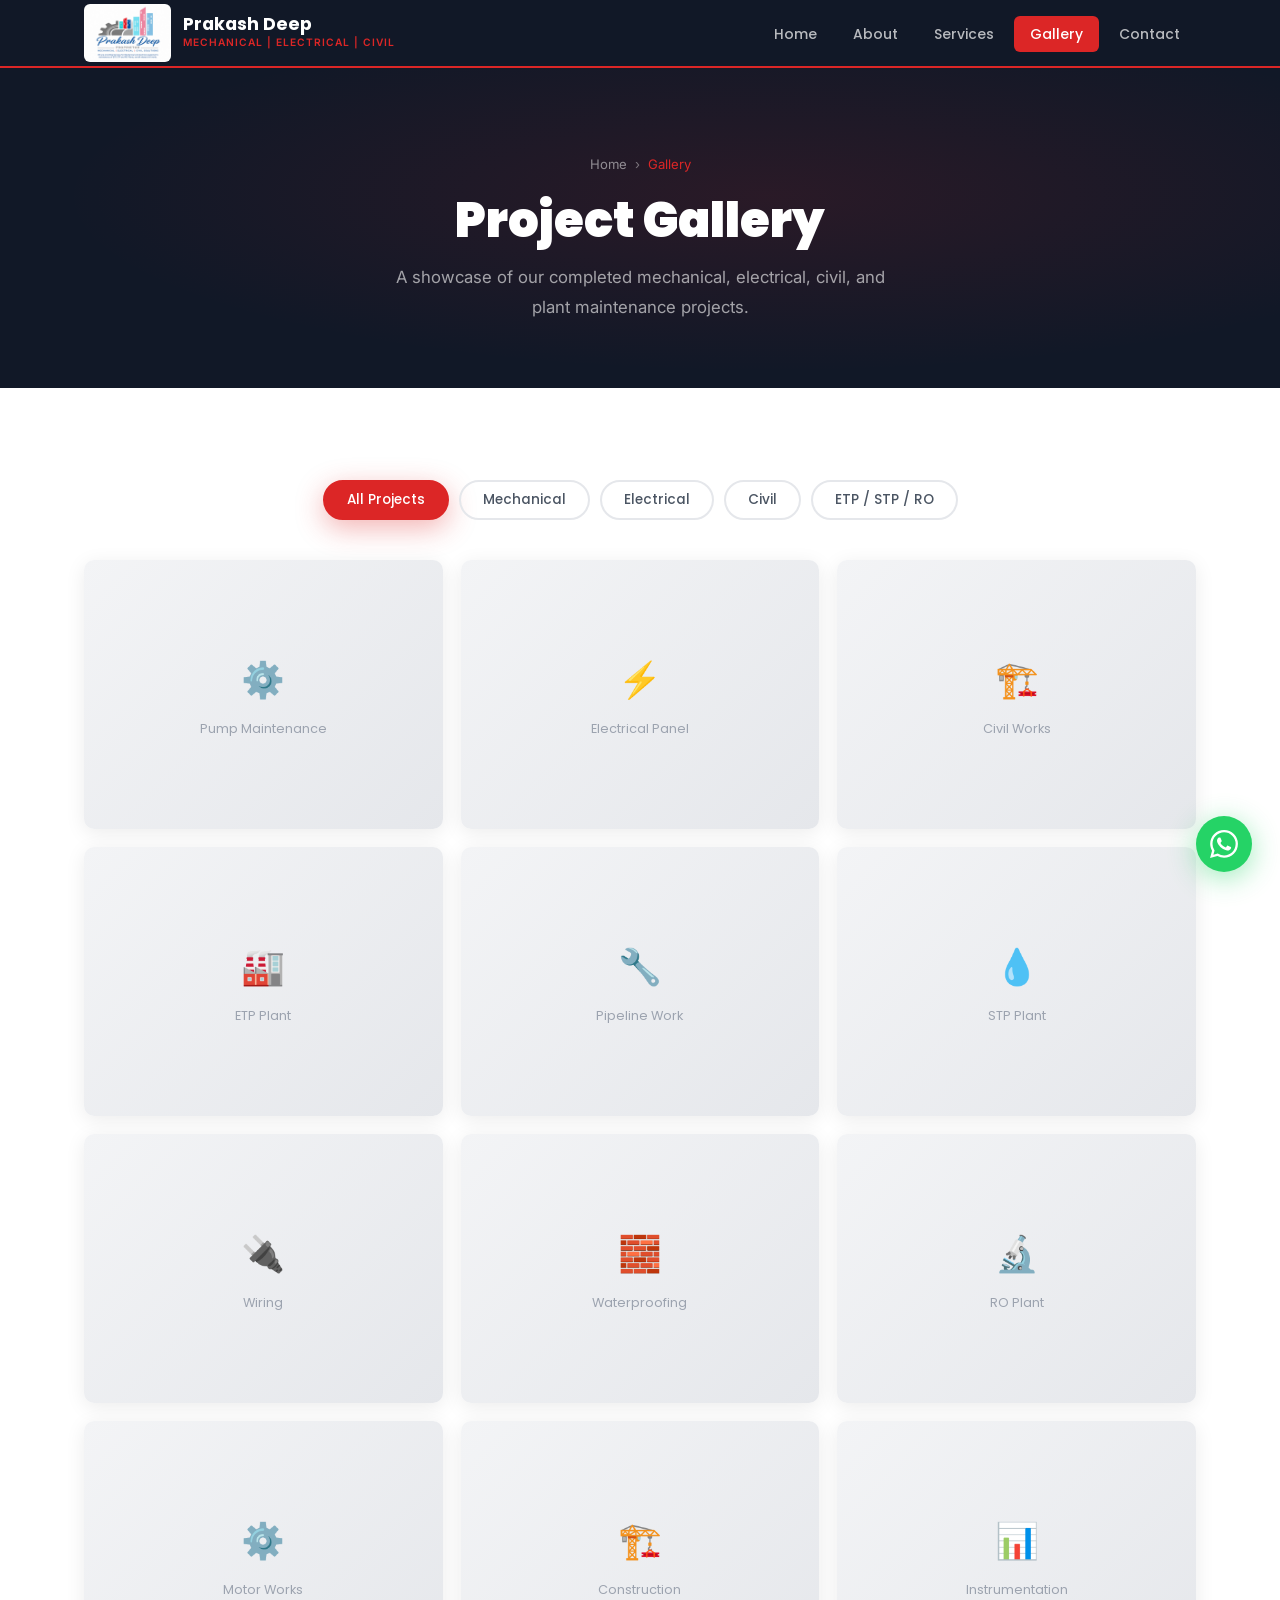
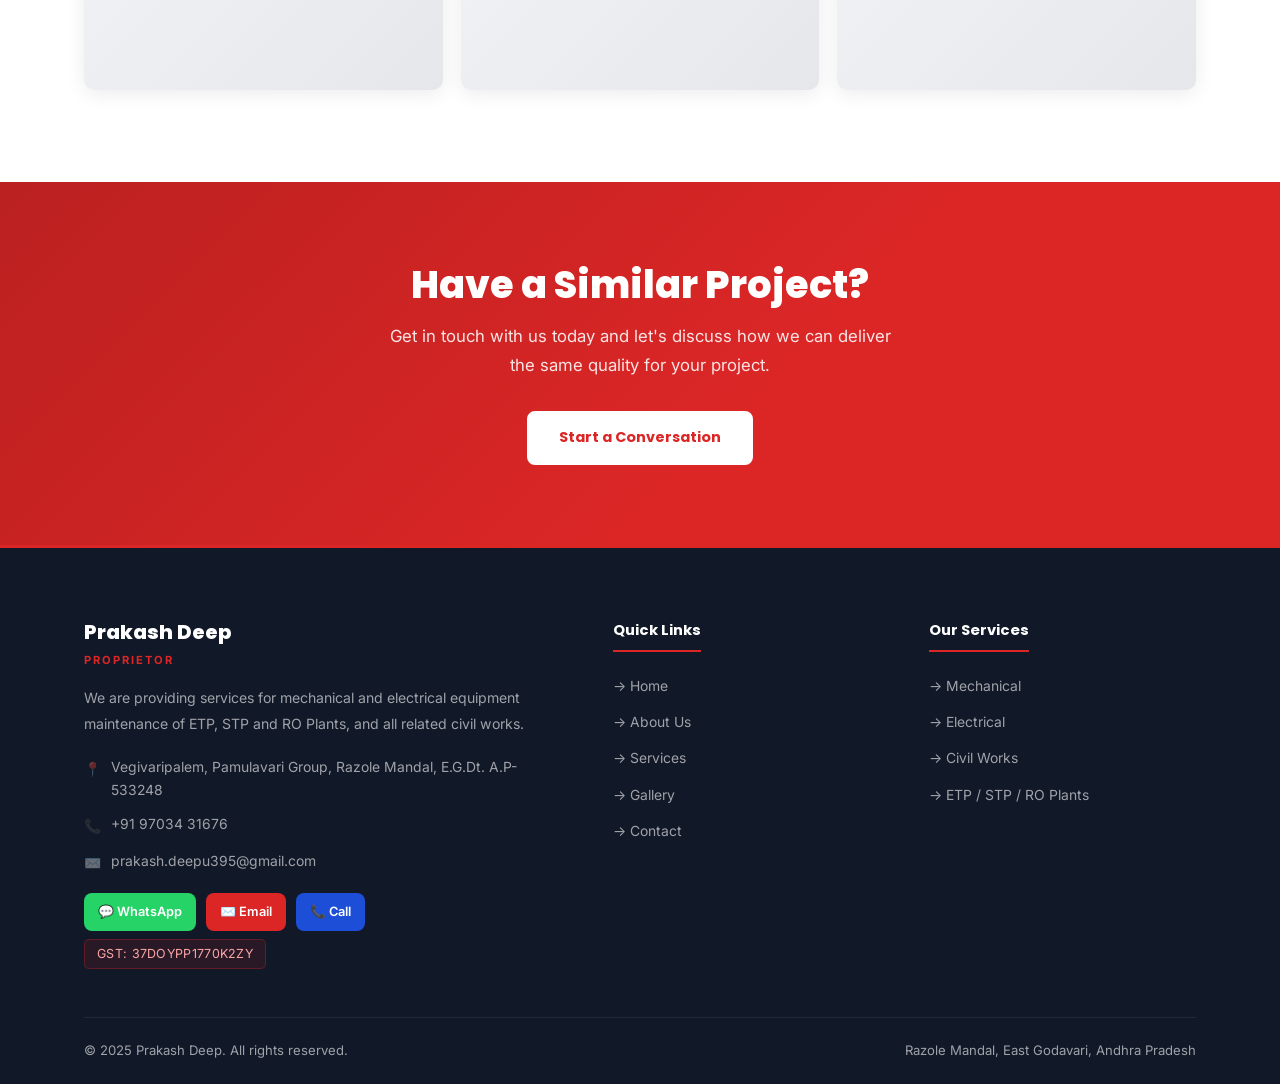
<file: gallery.html>
<!DOCTYPE html>
<html lang="en">
<head>
  <meta charset="UTF-8" />
  <meta name="viewport" content="width=device-width, initial-scale=1.0" />
  <title>Gallery – Prakash Deep</title>
  <meta name="description" content="Browse our completed projects in mechanical, electrical, and civil works by Prakash Deep." />
  <link rel="icon" href="favicon.ico" />
  <link rel="stylesheet" href="css/style.css" />
</head>
<body>

<!-- ─── NAVBAR ─────────────────────────────────────────── -->
<nav class="navbar">
  <div class="nav-inner">
    <a href="index.html" class="nav-logo">
      <img src="images/logo.jpeg" alt="Prakash Deep Logo" />
      <div class="nav-logo-text">
        <div class="brand-name">Prakash Deep</div>
        <div class="brand-tagline">Mechanical | Electrical | Civil</div>
      </div>
    </a>
    <ul class="nav-links">
      <li><a href="index.html">Home</a></li>
      <li><a href="about.html">About</a></li>
      <li><a href="services.html">Services</a></li>
      <li><a href="gallery.html" class="active">Gallery</a></li>
      <li><a href="contact.html">Contact</a></li>
    </ul>
    <button class="hamburger" aria-label="Toggle menu"><span></span><span></span><span></span></button>
  </div>
</nav>

<!-- ─── PAGE HERO ─────────────────────────────────────────── -->
<section class="page-hero">
  <div class="container">
    <div class="breadcrumb">
      <a href="index.html">Home</a>
      <span>›</span>
      <span>Gallery</span>
    </div>
    <h1>Project Gallery</h1>
    <p>A showcase of our completed mechanical, electrical, civil, and plant maintenance projects.</p>
  </div>
</section>

<!-- ─── GALLERY ───────────────────────────────────────────── -->
<section class="section">
  <div class="container">

    <div class="filter-bar">
      <button class="filter-btn active" data-filter="all">All Projects</button>
      <button class="filter-btn" data-filter="mechanical">Mechanical</button>
      <button class="filter-btn" data-filter="electrical">Electrical</button>
      <button class="filter-btn" data-filter="civil">Civil</button>
      <button class="filter-btn" data-filter="plant">ETP / STP / RO</button>
    </div>

    <div class="gallery-grid">

      <div class="gallery-item" data-category="mechanical" data-icon="⚙️" data-title="Industrial Pump Overhaul">
        <div class="gallery-placeholder">⚙️<span style="font-size:0.8rem;color:var(--text-light)">Pump Maintenance</span></div>
        <div class="gallery-overlay">
          <h3>Industrial Pump Overhaul</h3>
          <span class="cat-badge">MECHANICAL</span>
        </div>
      </div>

      <div class="gallery-item" data-category="electrical" data-icon="⚡" data-title="MCC Panel Installation">
        <div class="gallery-placeholder">⚡<span style="font-size:0.8rem;color:var(--text-light)">Electrical Panel</span></div>
        <div class="gallery-overlay">
          <h3>MCC Panel Installation</h3>
          <span class="cat-badge">ELECTRICAL</span>
        </div>
      </div>

      <div class="gallery-item" data-category="civil" data-icon="🏗️" data-title="RCC Tank Construction">
        <div class="gallery-placeholder">🏗️<span style="font-size:0.8rem;color:var(--text-light)">Civil Works</span></div>
        <div class="gallery-overlay">
          <h3>RCC Tank Construction</h3>
          <span class="cat-badge">CIVIL</span>
        </div>
      </div>

      <div class="gallery-item" data-category="plant" data-icon="🏭" data-title="ETP Plant Commissioning">
        <div class="gallery-placeholder">🏭<span style="font-size:0.8rem;color:var(--text-light)">ETP Plant</span></div>
        <div class="gallery-overlay">
          <h3>ETP Plant Commissioning</h3>
          <span class="cat-badge">ETP / STP / RO</span>
        </div>
      </div>

      <div class="gallery-item" data-category="mechanical" data-icon="🔧" data-title="Pipeline Fabrication">
        <div class="gallery-placeholder">🔧<span style="font-size:0.8rem;color:var(--text-light)">Pipeline Work</span></div>
        <div class="gallery-overlay">
          <h3>Pipeline Fabrication &amp; Installation</h3>
          <span class="cat-badge">MECHANICAL</span>
        </div>
      </div>

      <div class="gallery-item" data-category="plant" data-icon="💧" data-title="STP Maintenance">
        <div class="gallery-placeholder">💧<span style="font-size:0.8rem;color:var(--text-light)">STP Plant</span></div>
        <div class="gallery-overlay">
          <h3>STP Annual Maintenance</h3>
          <span class="cat-badge">ETP / STP / RO</span>
        </div>
      </div>

      <div class="gallery-item" data-category="electrical" data-icon="🔌" data-title="Industrial Wiring">
        <div class="gallery-placeholder">🔌<span style="font-size:0.8rem;color:var(--text-light)">Wiring</span></div>
        <div class="gallery-overlay">
          <h3>Industrial Wiring Project</h3>
          <span class="cat-badge">ELECTRICAL</span>
        </div>
      </div>

      <div class="gallery-item" data-category="civil" data-icon="🧱" data-title="Waterproofing Works">
        <div class="gallery-placeholder">🧱<span style="font-size:0.8rem;color:var(--text-light)">Waterproofing</span></div>
        <div class="gallery-overlay">
          <h3>Terrace Waterproofing</h3>
          <span class="cat-badge">CIVIL</span>
        </div>
      </div>

      <div class="gallery-item" data-category="plant" data-icon="🔬" data-title="RO Plant Servicing">
        <div class="gallery-placeholder">🔬<span style="font-size:0.8rem;color:var(--text-light)">RO Plant</span></div>
        <div class="gallery-overlay">
          <h3>RO Plant Membrane Replacement</h3>
          <span class="cat-badge">ETP / STP / RO</span>
        </div>
      </div>

      <div class="gallery-item" data-category="mechanical" data-icon="🏋️" data-title="Motor Rewinding">
        <div class="gallery-placeholder">⚙️<span style="font-size:0.8rem;color:var(--text-light)">Motor Works</span></div>
        <div class="gallery-overlay">
          <h3>Motor Rewinding &amp; Repair</h3>
          <span class="cat-badge">MECHANICAL</span>
        </div>
      </div>

      <div class="gallery-item" data-category="civil" data-icon="🏚️" data-title="Industrial Shed">
        <div class="gallery-placeholder">🏗️<span style="font-size:0.8rem;color:var(--text-light)">Construction</span></div>
        <div class="gallery-overlay">
          <h3>Industrial Shed Construction</h3>
          <span class="cat-badge">CIVIL</span>
        </div>
      </div>

      <div class="gallery-item" data-category="electrical" data-icon="📊" data-title="Instrumentation Setup">
        <div class="gallery-placeholder">📊<span style="font-size:0.8rem;color:var(--text-light)">Instrumentation</span></div>
        <div class="gallery-overlay">
          <h3>Instrumentation &amp; Control Setup</h3>
          <span class="cat-badge">ELECTRICAL</span>
        </div>
      </div>

    </div>
  </div>
</section>

<!-- ─── LIGHTBOX ──────────────────────────────────────────── -->
<div class="lightbox" id="lightbox" role="dialog" aria-modal="true" aria-label="Project preview">
  <div class="lightbox-inner">
    <button class="lightbox-close" id="lbClose" aria-label="Close">✕</button>
    <div class="lightbox-content">
      <span id="lbIcon">🏗️</span>
    </div>
    <div class="lightbox-footer">
      <h3 id="lbTitle">Project Title</h3>
      <p id="lbCategory">Category</p>
    </div>
  </div>
</div>

<!-- ─── CTA ───────────────────────────────────────────────── -->
<section class="cta-banner">
  <div class="container">
    <h2>Have a Similar Project?</h2>
    <p>Get in touch with us today and let's discuss how we can deliver the same quality for your project.</p>
    <a href="contact.html" class="btn btn-white">Start a Conversation</a>
  </div>
</section>

<!-- ─── FOOTER ────────────────────────────────────────────── -->
<footer>
  <div class="container">
    <div class="footer-grid">
      <div class="footer-brand">
        <div class="brand-name">Prakash Deep</div>
        <div class="brand-sub">Proprietor</div>
        <p>We are providing services for mechanical and electrical equipment maintenance of ETP, STP and RO Plants, and all related civil works.</p>
        <div class="footer-contact-item"><span class="icon">📍</span><span>Vegivaripalem, Pamulavari Group, Razole Mandal, E.G.Dt. A.P-533248</span></div>
        <div class="footer-contact-item"><span class="icon">📞</span><a href="tel:+919703431676">+91 97034 31676</a></div>
        <div class="footer-contact-item"><span class="icon">✉️</span><a href="mailto:prakash.deepu395@gmail.com">prakash.deepu395@gmail.com</a></div>
        <div class="footer-social">
          <a href="https://wa.me/919703431676" class="social-btn wa" target="_blank" rel="noopener">💬 WhatsApp</a>
          <a href="mailto:prakash.deepu395@gmail.com" class="social-btn email">✉️ Email</a>
          <a href="tel:+919703431676" class="social-btn phone">📞 Call</a>
        </div>
        <div class="gst-badge">GST: 37DOYPP1770K2ZY</div>
      </div>
      <div class="footer-col">
        <h4>Quick Links</h4>
        <ul>
          <li><a href="index.html">→ Home</a></li>
          <li><a href="about.html">→ About Us</a></li>
          <li><a href="services.html">→ Services</a></li>
          <li><a href="gallery.html">→ Gallery</a></li>
          <li><a href="contact.html">→ Contact</a></li>
        </ul>
      </div>
      <div class="footer-col">
        <h4>Our Services</h4>
        <ul>
          <li><a href="services.html#mechanical">→ Mechanical</a></li>
          <li><a href="services.html#electrical">→ Electrical</a></li>
          <li><a href="services.html#civil">→ Civil Works</a></li>
          <li><a href="services.html#etp">→ ETP / STP / RO Plants</a></li>
        </ul>
      </div>
    </div>
    <div class="footer-bottom">
      <p>© 2025 Prakash Deep. All rights reserved.</p>
      <p>Razole Mandal, East Godavari, Andhra Pradesh</p>
    </div>
  </div>
</footer>

<a href="https://wa.me/919703431676" class="whatsapp-float" target="_blank" rel="noopener" aria-label="Chat on WhatsApp">
  <svg xmlns="http://www.w3.org/2000/svg" width="28" height="28" viewBox="0 0 24 24" fill="white">
    <path d="M17.472 14.382c-.297-.149-1.758-.867-2.03-.967-.273-.099-.471-.148-.67.15-.197.297-.767.966-.94 1.164-.173.199-.347.223-.644.075-.297-.15-1.255-.463-2.39-1.475-.883-.788-1.48-1.761-1.653-2.059-.173-.297-.018-.458.13-.606.134-.133.298-.347.446-.52.149-.174.198-.298.298-.497.099-.198.05-.371-.025-.52-.075-.149-.669-1.612-.916-2.207-.242-.579-.487-.5-.669-.51-.173-.008-.371-.01-.57-.01-.198 0-.52.074-.792.372-.272.297-1.04 1.016-1.04 2.479 0 1.462 1.065 2.875 1.213 3.074.149.198 2.096 3.2 5.077 4.487.709.306 1.262.489 1.694.625.712.227 1.36.195 1.871.118.571-.085 1.758-.719 2.006-1.413.248-.694.248-1.289.173-1.413-.074-.124-.272-.198-.57-.347m-5.421 7.403h-.004a9.87 9.87 0 01-5.031-1.378l-.361-.214-3.741.982.998-3.648-.235-.374a9.86 9.86 0 01-1.51-5.26c.001-5.45 4.436-9.884 9.888-9.884 2.64 0 5.122 1.03 6.988 2.898a9.825 9.825 0 012.893 6.994c-.003 5.45-4.437 9.884-9.885 9.884m8.413-18.297A11.815 11.815 0 0012.05 0C5.495 0 .16 5.335.157 11.892c0 2.096.547 4.142 1.588 5.945L.057 24l6.305-1.654a11.882 11.882 0 005.683 1.448h.005c6.554 0 11.89-5.335 11.893-11.893a11.821 11.821 0 00-3.48-8.413z"/>
  </svg>
</a>

<div class="scroll-progress" id="scrollProgress"></div>
<button class="back-to-top" id="backToTop" aria-label="Back to top">↑</button>
<div class="toast" id="toast" role="status" aria-live="polite"></div>

<script src="js/main.js"></script>
</body>
</html>
</file>
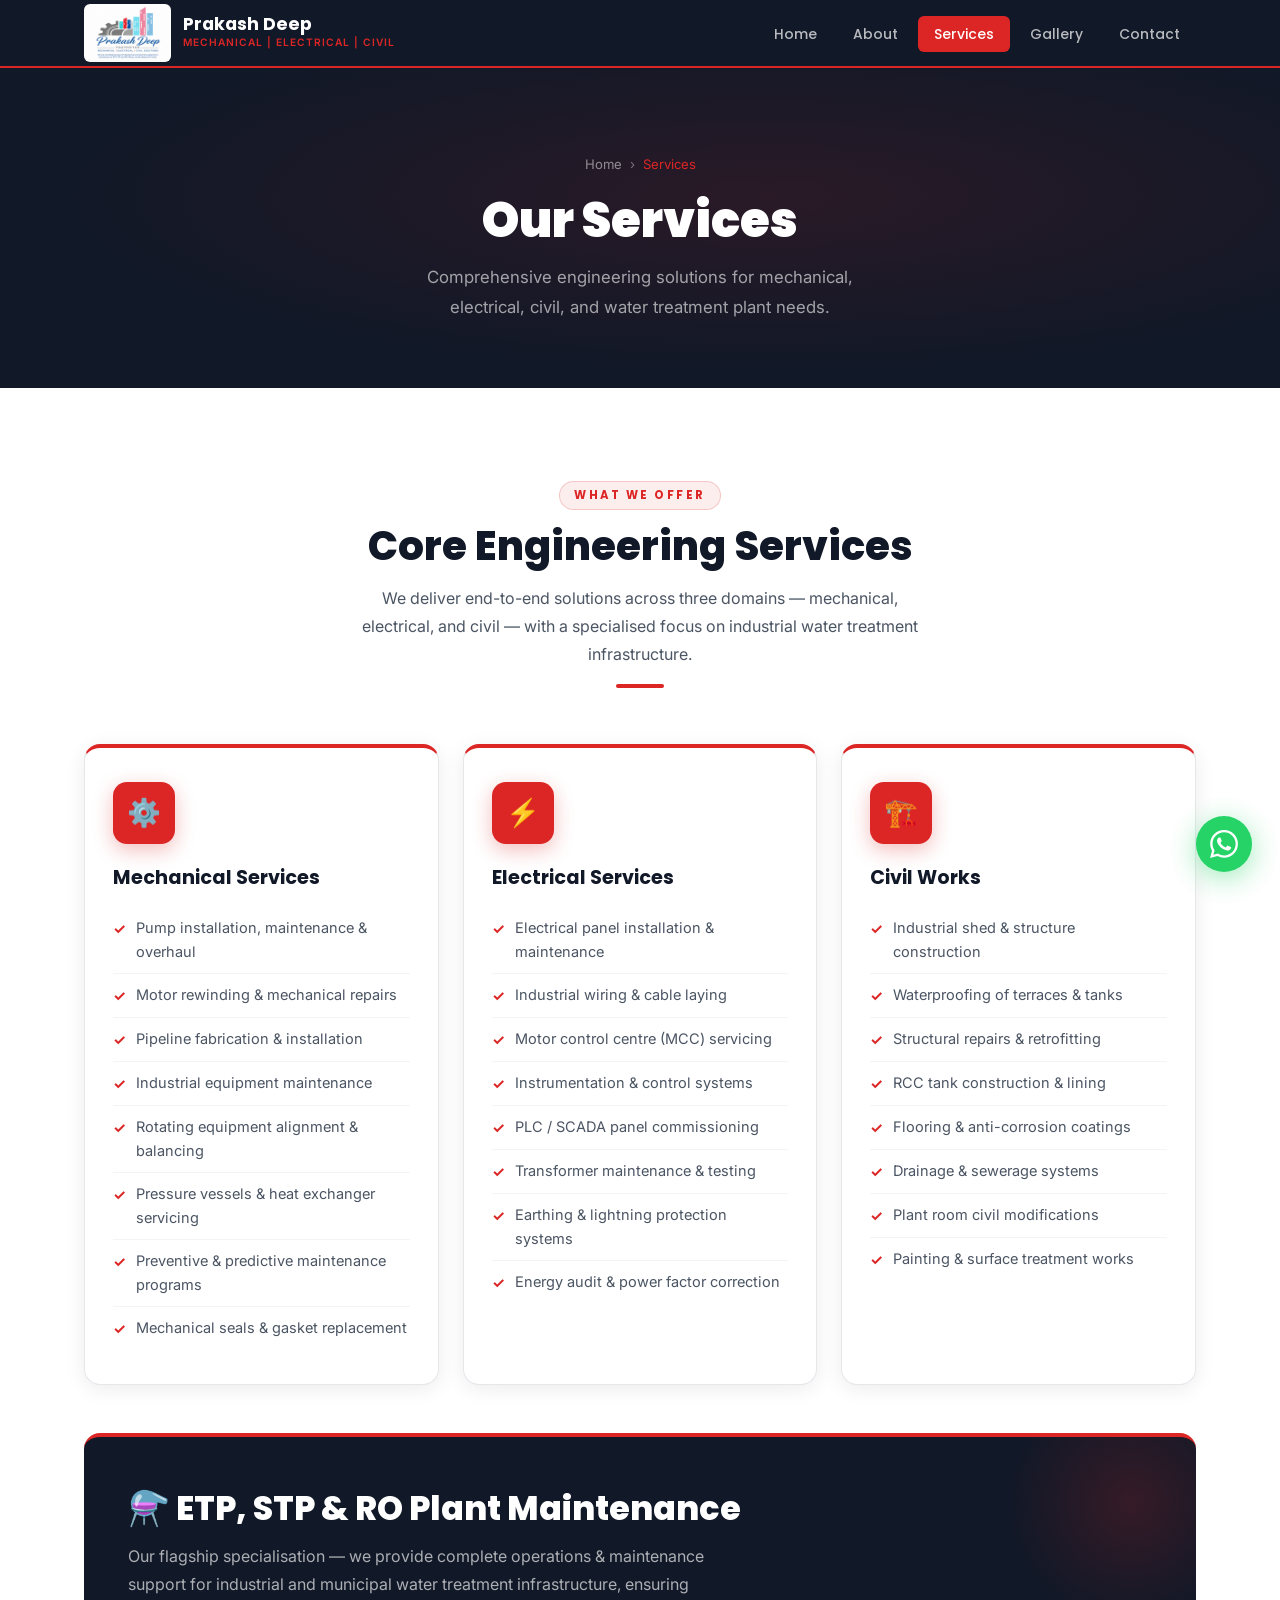
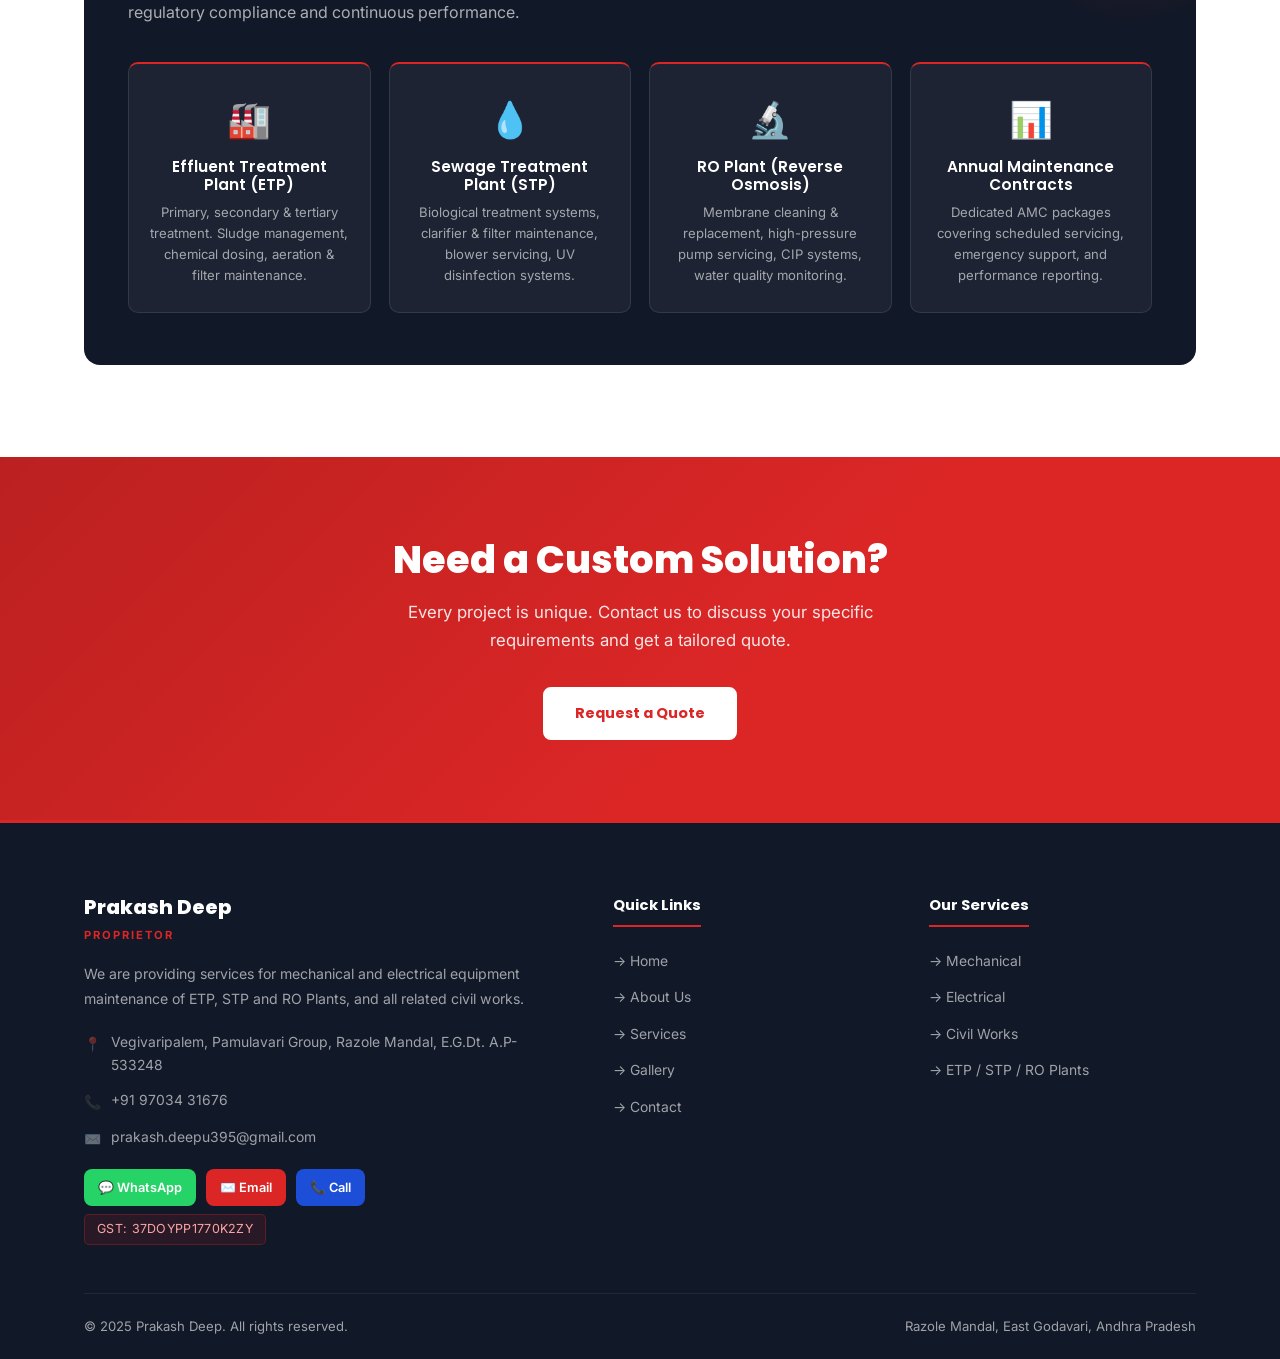
<file: services.html>
<!DOCTYPE html>
<html lang="en">
<head>
  <meta charset="UTF-8" />
  <meta name="viewport" content="width=device-width, initial-scale=1.0" />
  <title>Services – Prakash Deep</title>
  <meta name="description" content="Mechanical, Electrical, Civil, ETP, STP and RO Plant maintenance services by Prakash Deep, Andhra Pradesh." />
  <link rel="icon" href="favicon.ico" />
  <link rel="stylesheet" href="css/style.css" />
</head>
<body>

<!-- ─── NAVBAR ─────────────────────────────────────────── -->
<nav class="navbar">
  <div class="nav-inner">
    <a href="index.html" class="nav-logo">
      <img src="images/logo.jpeg" alt="Prakash Deep Logo" />
      <div class="nav-logo-text">
        <div class="brand-name">Prakash Deep</div>
        <div class="brand-tagline">Mechanical | Electrical | Civil</div>
      </div>
    </a>
    <ul class="nav-links">
      <li><a href="index.html">Home</a></li>
      <li><a href="about.html">About</a></li>
      <li><a href="services.html" class="active">Services</a></li>
      <li><a href="gallery.html">Gallery</a></li>
      <li><a href="contact.html">Contact</a></li>
    </ul>
    <button class="hamburger" aria-label="Toggle menu"><span></span><span></span><span></span></button>
  </div>
</nav>

<!-- ─── PAGE HERO ─────────────────────────────────────────── -->
<section class="page-hero">
  <div class="container">
    <div class="breadcrumb">
      <a href="index.html">Home</a>
      <span>›</span>
      <span>Services</span>
    </div>
    <h1>Our Services</h1>
    <p>Comprehensive engineering solutions for mechanical, electrical, civil, and water treatment plant needs.</p>
  </div>
</section>

<!-- ─── CORE SERVICES ────────────────────────────────────── -->
<section class="section">
  <div class="container">
    <div class="section-header">
      <span class="label">What We Offer</span>
      <h2>Core Engineering Services</h2>
      <p>We deliver end-to-end solutions across three domains — mechanical, electrical, and civil — with a specialised focus on industrial water treatment infrastructure.</p>
      <div class="divider"></div>
    </div>

    <div class="services-full-grid">

      <!-- MECHANICAL -->
      <div class="service-full-card" id="mechanical">
        <div class="service-icon">⚙️</div>
        <h3>Mechanical Services</h3>
        <ul>
          <li>Pump installation, maintenance &amp; overhaul</li>
          <li>Motor rewinding &amp; mechanical repairs</li>
          <li>Pipeline fabrication &amp; installation</li>
          <li>Industrial equipment maintenance</li>
          <li>Rotating equipment alignment &amp; balancing</li>
          <li>Pressure vessels &amp; heat exchanger servicing</li>
          <li>Preventive &amp; predictive maintenance programs</li>
          <li>Mechanical seals &amp; gasket replacement</li>
        </ul>
      </div>

      <!-- ELECTRICAL -->
      <div class="service-full-card" id="electrical">
        <div class="service-icon">⚡</div>
        <h3>Electrical Services</h3>
        <ul>
          <li>Electrical panel installation &amp; maintenance</li>
          <li>Industrial wiring &amp; cable laying</li>
          <li>Motor control centre (MCC) servicing</li>
          <li>Instrumentation &amp; control systems</li>
          <li>PLC / SCADA panel commissioning</li>
          <li>Transformer maintenance &amp; testing</li>
          <li>Earthing &amp; lightning protection systems</li>
          <li>Energy audit &amp; power factor correction</li>
        </ul>
      </div>

      <!-- CIVIL -->
      <div class="service-full-card" id="civil">
        <div class="service-icon">🏗️</div>
        <h3>Civil Works</h3>
        <ul>
          <li>Industrial shed &amp; structure construction</li>
          <li>Waterproofing of terraces &amp; tanks</li>
          <li>Structural repairs &amp; retrofitting</li>
          <li>RCC tank construction &amp; lining</li>
          <li>Flooring &amp; anti-corrosion coatings</li>
          <li>Drainage &amp; sewerage systems</li>
          <li>Plant room civil modifications</li>
          <li>Painting &amp; surface treatment works</li>
        </ul>
      </div>

    </div>

    <!-- ETP / STP / RO HIGHLIGHT -->
    <div class="highlight-section" id="etp">
      <h2>⚗️ ETP, STP &amp; RO Plant Maintenance</h2>
      <p>Our flagship specialisation — we provide complete operations &amp; maintenance support for industrial and municipal water treatment infrastructure, ensuring regulatory compliance and continuous performance.</p>

      <div class="plant-grid">
        <div class="plant-card">
          <div class="plant-icon">🏭</div>
          <h3>Effluent Treatment Plant (ETP)</h3>
          <p>Primary, secondary &amp; tertiary treatment. Sludge management, chemical dosing, aeration &amp; filter maintenance.</p>
        </div>
        <div class="plant-card">
          <div class="plant-icon">💧</div>
          <h3>Sewage Treatment Plant (STP)</h3>
          <p>Biological treatment systems, clarifier &amp; filter maintenance, blower servicing, UV disinfection systems.</p>
        </div>
        <div class="plant-card">
          <div class="plant-icon">🔬</div>
          <h3>RO Plant (Reverse Osmosis)</h3>
          <p>Membrane cleaning &amp; replacement, high-pressure pump servicing, CIP systems, water quality monitoring.</p>
        </div>
        <div class="plant-card">
          <div class="plant-icon">📊</div>
          <h3>Annual Maintenance Contracts</h3>
          <p>Dedicated AMC packages covering scheduled servicing, emergency support, and performance reporting.</p>
        </div>
      </div>
    </div>
  </div>
</section>

<!-- ─── CTA ───────────────────────────────────────────────── -->
<section class="cta-banner">
  <div class="container">
    <h2>Need a Custom Solution?</h2>
    <p>Every project is unique. Contact us to discuss your specific requirements and get a tailored quote.</p>
    <a href="contact.html" class="btn btn-white">Request a Quote</a>
  </div>
</section>

<!-- ─── FOOTER ────────────────────────────────────────────── -->
<footer>
  <div class="container">
    <div class="footer-grid">
      <div class="footer-brand">
        <div class="brand-name">Prakash Deep</div>
        <div class="brand-sub">Proprietor</div>
        <p>We are providing services for mechanical and electrical equipment maintenance of ETP, STP and RO Plants, and all related civil works.</p>
        <div class="footer-contact-item"><span class="icon">📍</span><span>Vegivaripalem, Pamulavari Group, Razole Mandal, E.G.Dt. A.P-533248</span></div>
        <div class="footer-contact-item"><span class="icon">📞</span><a href="tel:+919703431676">+91 97034 31676</a></div>
        <div class="footer-contact-item"><span class="icon">✉️</span><a href="mailto:prakash.deepu395@gmail.com">prakash.deepu395@gmail.com</a></div>
        <div class="footer-social">
          <a href="https://wa.me/919703431676" class="social-btn wa" target="_blank" rel="noopener">💬 WhatsApp</a>
          <a href="mailto:prakash.deepu395@gmail.com" class="social-btn email">✉️ Email</a>
          <a href="tel:+919703431676" class="social-btn phone">📞 Call</a>
        </div>
        <div class="gst-badge">GST: 37DOYPP1770K2ZY</div>
      </div>
      <div class="footer-col">
        <h4>Quick Links</h4>
        <ul>
          <li><a href="index.html">→ Home</a></li>
          <li><a href="about.html">→ About Us</a></li>
          <li><a href="services.html">→ Services</a></li>
          <li><a href="gallery.html">→ Gallery</a></li>
          <li><a href="contact.html">→ Contact</a></li>
        </ul>
      </div>
      <div class="footer-col">
        <h4>Our Services</h4>
        <ul>
          <li><a href="#mechanical">→ Mechanical</a></li>
          <li><a href="#electrical">→ Electrical</a></li>
          <li><a href="#civil">→ Civil Works</a></li>
          <li><a href="#etp">→ ETP / STP / RO Plants</a></li>
        </ul>
      </div>
    </div>
    <div class="footer-bottom">
      <p>© 2025 Prakash Deep. All rights reserved.</p>
      <p>Razole Mandal, East Godavari, Andhra Pradesh</p>
    </div>
  </div>
</footer>

<a href="https://wa.me/919703431676" class="whatsapp-float" target="_blank" rel="noopener" aria-label="Chat on WhatsApp">
  <svg xmlns="http://www.w3.org/2000/svg" width="28" height="28" viewBox="0 0 24 24" fill="white">
    <path d="M17.472 14.382c-.297-.149-1.758-.867-2.03-.967-.273-.099-.471-.148-.67.15-.197.297-.767.966-.94 1.164-.173.199-.347.223-.644.075-.297-.15-1.255-.463-2.39-1.475-.883-.788-1.48-1.761-1.653-2.059-.173-.297-.018-.458.13-.606.134-.133.298-.347.446-.52.149-.174.198-.298.298-.497.099-.198.05-.371-.025-.52-.075-.149-.669-1.612-.916-2.207-.242-.579-.487-.5-.669-.51-.173-.008-.371-.01-.57-.01-.198 0-.52.074-.792.372-.272.297-1.04 1.016-1.04 2.479 0 1.462 1.065 2.875 1.213 3.074.149.198 2.096 3.2 5.077 4.487.709.306 1.262.489 1.694.625.712.227 1.36.195 1.871.118.571-.085 1.758-.719 2.006-1.413.248-.694.248-1.289.173-1.413-.074-.124-.272-.198-.57-.347m-5.421 7.403h-.004a9.87 9.87 0 01-5.031-1.378l-.361-.214-3.741.982.998-3.648-.235-.374a9.86 9.86 0 01-1.51-5.26c.001-5.45 4.436-9.884 9.888-9.884 2.64 0 5.122 1.03 6.988 2.898a9.825 9.825 0 012.893 6.994c-.003 5.45-4.437 9.884-9.885 9.884m8.413-18.297A11.815 11.815 0 0012.05 0C5.495 0 .16 5.335.157 11.892c0 2.096.547 4.142 1.588 5.945L.057 24l6.305-1.654a11.882 11.882 0 005.683 1.448h.005c6.554 0 11.89-5.335 11.893-11.893a11.821 11.821 0 00-3.48-8.413z"/>
  </svg>
</a>

<div class="scroll-progress" id="scrollProgress"></div>
<button class="back-to-top" id="backToTop" aria-label="Back to top">↑</button>
<div class="toast" id="toast" role="status" aria-live="polite"></div>

<script src="js/main.js"></script>
</body>
</html>
</file>
<file: css/style.css>
@import url('https://fonts.googleapis.com/css2?family=Poppins:wght@300;400;500;600;700;800;900&family=Inter:wght@400;500;600&display=swap');

*, *::before, *::after { box-sizing: border-box; margin: 0; padding: 0; }

:root {
  --red:       #dc2626;
  --red-dark:  #991b1b;
  --red-mid:   #b91c1c;
  --dark:      #111827;
  --dark-2:    #1f2937;
  --dark-3:    #374151;
  --white:     #ffffff;
  --gray-50:   #f9fafb;
  --gray-100:  #f3f4f6;
  --gray-200:  #e5e7eb;
  --gray-400:  #9ca3af;
  --gray-600:  #4b5563;
  --gray-900:  #111827;
  --shadow-sm: 0 1px 3px rgba(0,0,0,0.08);
  --shadow:    0 4px 20px rgba(0,0,0,0.08);
  --shadow-lg: 0 12px 40px rgba(0,0,0,0.12);
  --shadow-red:0 8px 28px rgba(220,38,38,0.35);
  --radius:    10px;
  --radius-lg: 16px;
  --ease:      cubic-bezier(0.4,0,0.2,1);
}

html { scroll-behavior: smooth; }

body {
  font-family: 'Inter', sans-serif;
  color: var(--gray-900);
  line-height: 1.65;
  overflow-x: hidden;
  -webkit-font-smoothing: antialiased;
}

h1,h2,h3,h4,h5,h6 { font-family: 'Poppins', sans-serif; line-height: 1.2; }
a { text-decoration: none; color: inherit; }
img { max-width: 100%; display: block; }
ul { list-style: none; }

.container { max-width: 1160px; margin: 0 auto; padding: 0 24px; }

/* ── SCROLLBAR ─────────────────────────── */
::-webkit-scrollbar { width: 5px; }
::-webkit-scrollbar-track { background: var(--dark); }
::-webkit-scrollbar-thumb { background: var(--red); border-radius: 3px; }

/* ── NAVBAR ────────────────────────────── */
.navbar {
  position: sticky;
  top: 0;
  z-index: 1000;          /* always above the fullscreen overlay (999) */
  background: var(--dark);
  border-bottom: 2px solid var(--red);
}
.nav-logo { position: relative; z-index: 1001; }

.nav-inner {
  display: flex;
  align-items: center;
  justify-content: space-between;
  height: 66px;
  padding: 0 24px;
  max-width: 1160px;
  margin: 0 auto;
}

.nav-logo { display: flex; align-items: center; gap: 12px; flex-shrink: 0; }
.nav-logo img { height: 58px; width: auto; border-radius: 6px; object-fit: contain; }
.nav-logo-text .brand-name { font-family: 'Poppins', sans-serif; font-weight: 700; font-size: 1.1rem; color: #fff; line-height: 1.1; }
.nav-logo-text .brand-tagline { font-size: 0.64rem; color: var(--red); letter-spacing: 1px; font-weight: 600; text-transform: uppercase; }

.nav-links { display: flex; gap: 4px; align-items: center; }
.nav-links a {
  color: rgba(255,255,255,0.7);
  font-family: 'Poppins', sans-serif;
  font-size: 0.87rem;
  font-weight: 500;
  padding: 8px 16px;
  border-radius: 6px;
  transition: all 0.25s var(--ease);
  white-space: nowrap;
}
.nav-links a:hover { color: #fff; background: rgba(255,255,255,0.07); }
.nav-links a.active { background: var(--red); color: #fff; }

.hamburger {
  display: none;
  flex-direction: column;
  gap: 5px;
  cursor: pointer;
  padding: 8px;
  background: none;
  border: none;
  touch-action: manipulation;
}
.hamburger span { display: block; width: 24px; height: 2px; background: #fff; transition: all 0.3s var(--ease); border-radius: 2px; }
.hamburger.open span:nth-child(1) { transform: translateY(7px) rotate(45deg); }
.hamburger.open span:nth-child(2) { opacity: 0; }
.hamburger.open span:nth-child(3) { transform: translateY(-7px) rotate(-45deg); }

/* ── BUTTONS ───────────────────────────── */
.btn {
  display: inline-flex;
  align-items: center;
  justify-content: center;
  gap: 8px;
  padding: 13px 30px;
  border-radius: 8px;
  font-family: 'Poppins', sans-serif;
  font-weight: 600;
  font-size: 0.9rem;
  cursor: pointer;
  transition: all 0.25s var(--ease);
  border: 2px solid transparent;
  touch-action: manipulation;
  -webkit-tap-highlight-color: transparent;
}

.btn-primary { background: var(--red); color: #fff; border-color: var(--red); }
.btn-primary:hover { background: var(--red-mid); border-color: var(--red-mid); transform: translateY(-2px); box-shadow: var(--shadow-red); }
.btn-primary:active { transform: translateY(0); }

.btn-outline { background: transparent; color: #fff; border-color: rgba(255,255,255,0.5); }
.btn-outline:hover { background: rgba(255,255,255,0.08); border-color: #fff; transform: translateY(-2px); }

/* ── SECTION HEADERS ───────────────────── */
.section-header { text-align: center; margin-bottom: 56px; }

.section-header .label {
  display: inline-block;
  font-family: 'Poppins', sans-serif;
  font-size: 0.72rem;
  font-weight: 700;
  letter-spacing: 2.5px;
  text-transform: uppercase;
  color: var(--red);
  margin-bottom: 12px;
  padding: 4px 14px;
  background: rgba(220,38,38,0.08);
  border-radius: 20px;
  border: 1px solid rgba(220,38,38,0.2);
}

.section-header h2 { font-size: clamp(1.8rem,4vw,2.5rem); color: var(--dark); margin-bottom: 14px; font-weight: 800; }
.section-header p { max-width: 580px; margin: 0 auto; color: var(--gray-600); font-size: 1rem; line-height: 1.75; }

.divider { width: 48px; height: 4px; background: var(--red); margin: 16px auto 0; border-radius: 2px; }

/* ── HERO ──────────────────────────────── */
.hero {
  background: var(--dark);
  min-height: 88vh;
  display: flex;
  align-items: center;
  position: relative;
  overflow: hidden;
}

/* Red glow top-right */
.hero::before {
  content: '';
  position: absolute;
  top: -100px; right: -100px;
  width: 600px; height: 600px;
  background: radial-gradient(circle, rgba(220,38,38,0.15) 0%, transparent 65%);
  pointer-events: none;
}
/* subtle grid */
.hero-grid-bg {
  position: absolute; inset: 0;
  background-image:
    linear-gradient(rgba(255,255,255,0.03) 1px, transparent 1px),
    linear-gradient(90deg, rgba(255,255,255,0.03) 1px, transparent 1px);
  background-size: 48px 48px;
  pointer-events: none;
}

.hero-content { position: relative; z-index: 2; color: #fff; }

.hero-badge {
  display: inline-flex;
  align-items: center;
  gap: 10px;
  background: rgba(220,38,38,0.12);
  border: 1px solid rgba(220,38,38,0.35);
  padding: 7px 18px;
  border-radius: 50px;
  font-size: 0.82rem;
  font-weight: 600;
  color: #fca5a5;
  margin-bottom: 28px;
  letter-spacing: 0.3px;
}

.hero-badge .dot {
  width: 8px; height: 8px;
  background: var(--red);
  border-radius: 50%;
  flex-shrink: 0;
  animation: blink 2s ease-in-out infinite;
}

@keyframes blink {
  0%,100% { opacity: 1; }
  50% { opacity: 0.4; }
}

.hero h1 { font-size: clamp(2.4rem,5.5vw,4rem); font-weight: 900; line-height: 1.1; margin-bottom: 18px; color: #fff; }
.hero h1 .red-text { color: var(--red); }

.hero-sub {
  font-family: 'Poppins', sans-serif;
  font-size: 0.92rem;
  color: rgba(255,255,255,0.5);
  margin-bottom: 14px;
  font-weight: 500;
  letter-spacing: 1.5px;
  text-transform: uppercase;
}

.hero-desc { font-size: 1.05rem; color: rgba(255,255,255,0.6); margin-bottom: 36px; max-width: 540px; line-height: 1.8; }

.hero-cta { display: flex; gap: 16px; flex-wrap: wrap; }

/* ── STATS BAR ─────────────────────────── */
.stats-bar { background: #fff; box-shadow: 0 4px 24px rgba(0,0,0,0.08); border-bottom: 1px solid var(--gray-200); }

.stats-grid { display: grid; grid-template-columns: repeat(4,1fr); }

.stat-item {
  text-align: center;
  padding: 34px 20px;
  border-right: 1px solid var(--gray-200);
  position: relative;
  transition: background 0.25s;
}
.stat-item:last-child { border-right: none; }
.stat-item:hover { background: var(--gray-50); }

.stat-item::after {
  content: '';
  position: absolute;
  bottom: 0; left: 0; right: 0;
  height: 3px;
  background: var(--red);
  transform: scaleX(0);
  transition: transform 0.3s var(--ease);
}
.stat-item:hover::after { transform: scaleX(1); }

.stat-number { font-family: 'Poppins', sans-serif; font-size: clamp(2rem,3.5vw,2.8rem); font-weight: 900; color: var(--red); line-height: 1; margin-bottom: 6px; }
.stat-label { font-size: 0.83rem; color: var(--gray-600); font-weight: 500; }

/* ── SECTIONS ──────────────────────────── */
.section { padding: 92px 0; }
.section-gray { background: var(--gray-50); }
.section-dark, .section-navy { background: var(--dark); }

/* ── SERVICE CARDS ─────────────────────── */
.services-grid { display: grid; grid-template-columns: repeat(auto-fit,minmax(300px,1fr)); gap: 24px; }

.service-card {
  background: #fff;
  border-radius: var(--radius-lg);
  padding: 38px 30px;
  box-shadow: var(--shadow);
  border: 1px solid var(--gray-200);
  border-top: 4px solid transparent;
  transition: all 0.3s var(--ease);
  opacity: 0;
  transform: translateY(20px);
}
.service-card.visible { opacity: 1; transform: translateY(0); }
.service-card:hover { box-shadow: var(--shadow-lg); transform: translateY(-6px); border-top-color: var(--red); }

.service-icon {
  width: 62px; height: 62px;
  background: var(--red);
  border-radius: 14px;
  display: flex; align-items: center; justify-content: center;
  font-size: 1.7rem;
  margin-bottom: 22px;
  box-shadow: 0 6px 20px rgba(220,38,38,0.3);
}
.service-card h3 { font-size: 1.15rem; color: var(--dark); margin-bottom: 10px; font-weight: 700; }
.service-card p { color: var(--gray-600); margin-bottom: 20px; font-size: 0.93rem; line-height: 1.7; }
.service-card .read-more { color: var(--red); font-weight: 600; font-size: 0.88rem; display: inline-flex; align-items: center; gap: 6px; transition: gap 0.2s; }
.service-card .read-more:hover { gap: 10px; }

/* ── WHY CARDS ─────────────────────────── */
.why-grid { display: grid; grid-template-columns: repeat(auto-fit,minmax(240px,1fr)); gap: 20px; }

.why-card {
  text-align: center;
  padding: 40px 24px;
  border-radius: var(--radius-lg);
  background: rgba(255,255,255,0.04);
  border: 1px solid rgba(255,255,255,0.08);
  border-top: 3px solid var(--red);
  transition: all 0.3s var(--ease);
  opacity: 0;
  transform: translateY(20px);
}
.why-card.visible { opacity: 1; transform: translateY(0); }
.why-card:hover { background: rgba(255,255,255,0.07); }

.why-icon { font-size: 2.5rem; margin-bottom: 16px; display: block; }
.why-card h3 { font-size: 1.05rem; color: #fff; margin-bottom: 10px; font-weight: 600; }
.why-card p { font-size: 0.88rem; color: rgba(255,255,255,0.55); line-height: 1.7; }

/* ── CTA BANNER ────────────────────────── */
.cta-banner {
  background: var(--red);
  padding: 80px 0;
  text-align: center;
  color: #fff;
  position: relative;
  overflow: hidden;
}
.cta-banner::before {
  content: '';
  position: absolute; inset: 0;
  background: linear-gradient(135deg, rgba(0,0,0,0.15) 0%, transparent 60%);
}
.cta-banner .container { position: relative; z-index: 1; }
.cta-banner h2 { font-size: clamp(1.7rem,3.5vw,2.4rem); margin-bottom: 14px; font-weight: 800; }
.cta-banner p { font-size: 1.05rem; color: rgba(255,255,255,0.88); margin-bottom: 32px; max-width: 520px; margin-left: auto; margin-right: auto; line-height: 1.7; }
.cta-banner .btn-white { background: #fff; color: var(--red); border-color: #fff; font-weight: 700; }
.cta-banner .btn-white:hover { background: var(--gray-100); transform: translateY(-2px); box-shadow: 0 8px 28px rgba(0,0,0,0.2); }
.cta-banner .btn-outline-white { background: transparent; color: #fff; border-color: rgba(255,255,255,0.5); }
.cta-banner .btn-outline-white:hover { border-color: #fff; background: rgba(255,255,255,0.1); transform: translateY(-2px); }

/* ── FOOTER ────────────────────────────── */
footer { background: var(--dark); color: rgba(255,255,255,0.6); padding: 68px 0 0; border-top: 3px solid var(--red); }

.footer-grid { display: grid; grid-template-columns: 1.8fr 1fr 1fr; gap: 48px; padding-bottom: 48px; border-bottom: 1px solid rgba(255,255,255,0.07); }

.footer-brand .brand-name { font-family: 'Poppins', sans-serif; font-size: 1.25rem; font-weight: 800; color: #fff; }
.footer-brand .brand-sub { font-size: 0.7rem; color: var(--red); text-transform: uppercase; letter-spacing: 2px; font-weight: 700; margin-bottom: 16px; display: block; margin-top: 2px; }
.footer-brand > p { font-size: 0.88rem; line-height: 1.78; margin-bottom: 20px; }

.footer-contact-item { display: flex; align-items: flex-start; gap: 10px; margin-bottom: 12px; font-size: 0.87rem; }
.footer-contact-item .icon { opacity: 0.6; flex-shrink: 0; margin-top: 2px; }
.footer-contact-item a:hover { color: var(--red); }

.gst-badge { display: inline-block; background: rgba(220,38,38,0.12); border: 1px solid rgba(220,38,38,0.3); padding: 4px 12px; border-radius: 5px; font-size: 0.78rem; color: #fca5a5; margin-top: 8px; letter-spacing: 0.3px; }

.footer-col h4 { font-family: 'Poppins', sans-serif; font-size: 0.92rem; font-weight: 700; color: #fff; margin-bottom: 20px; padding-bottom: 10px; border-bottom: 2px solid var(--red); display: inline-block; }
.footer-col ul li { margin-bottom: 10px; }
.footer-col ul li a { font-size: 0.87rem; transition: color 0.2s, padding-left 0.2s; display: inline-flex; align-items: center; gap: 7px; }
.footer-col ul li a:hover { color: var(--red); padding-left: 4px; }

.footer-bottom { padding: 22px 0; display: flex; align-items: center; justify-content: space-between; flex-wrap: wrap; gap: 8px; }
.footer-bottom p { font-size: 0.82rem; }

/* ── WHATSAPP FLOAT ────────────────────── */
.whatsapp-float {
  position: fixed; bottom: 28px; right: 28px; z-index: 999;
  width: 56px; height: 56px; background: #25d366;
  border-radius: 50%; display: flex; align-items: center; justify-content: center;
  box-shadow: 0 6px 28px rgba(37,211,102,0.45);
  transition: transform 0.25s var(--ease), box-shadow 0.25s;
  animation: wa-float 3s ease-in-out infinite;
}
.whatsapp-float:hover { transform: scale(1.1) !important; box-shadow: 0 10px 36px rgba(37,211,102,0.6); animation-play-state: paused; }

@keyframes wa-float { 0%,100% { transform: translateY(0); } 50% { transform: translateY(-7px); } }

/* ── PAGE HERO ─────────────────────────── */
.page-hero { background: var(--dark); padding: 86px 0 66px; color: #fff; text-align: center; position: relative; overflow: hidden; }
.page-hero::before { content: ''; position: absolute; top: 0; right: 0; bottom: 0; left: 0; background: radial-gradient(ellipse at 60% 40%, rgba(220,38,38,0.12) 0%, transparent 65%); }
.page-hero .container { position: relative; z-index: 1; }
.page-hero h1 { font-size: clamp(2rem,4.5vw,3rem); margin-bottom: 14px; font-weight: 900; }
.page-hero h1 .red-text { color: var(--red); }
.page-hero p { color: rgba(255,255,255,0.6); font-size: 1.05rem; max-width: 500px; margin: 0 auto; line-height: 1.75; }

.breadcrumb { display: flex; justify-content: center; align-items: center; gap: 8px; margin-bottom: 16px; font-size: 0.82rem; color: rgba(255,255,255,0.4); }
.breadcrumb a { color: rgba(255,255,255,0.5); transition: color 0.2s; }
.breadcrumb a:hover, .breadcrumb span:last-child { color: var(--red); }

/* ── ABOUT ─────────────────────────────── */
.about-grid { display: grid; grid-template-columns: 1fr 1.5fr; gap: 72px; align-items: center; }

.about-img-wrap { position: relative; }
.about-img-real {
  width: 100%; height: 460px;
  object-fit: cover; object-position: center top;
  border-radius: var(--radius-lg);
  display: block;
  box-shadow: var(--shadow-lg);
}
.about-img-placeholder {
  background: linear-gradient(135deg, var(--gray-100), var(--gray-200));
  border-radius: var(--radius-lg);
  height: 460px;
  display: flex; flex-direction: column; align-items: center; justify-content: center;
  gap: 12px; font-size: 4.5rem; color: var(--gray-400);
  border: 2px dashed var(--gray-200);
}
.about-img-placeholder p { font-size: 0.88rem; color: var(--gray-400); font-family: 'Poppins', sans-serif; }

.about-badge {
  position: absolute; bottom: -20px; right: -20px;
  background: var(--red); color: #fff;
  padding: 20px 26px; border-radius: var(--radius); text-align: center;
  box-shadow: var(--shadow-red);
}
.about-badge .num { font-family: 'Poppins', sans-serif; font-size: 2rem; font-weight: 900; line-height: 1; }
.about-badge .lbl { font-size: 0.75rem; opacity: 0.88; margin-top: 4px; }

.about-content .label { display: inline-block; margin-bottom: 12px; font-family: 'Poppins', sans-serif; font-size: 0.72rem; font-weight: 700; letter-spacing: 2.5px; text-transform: uppercase; color: var(--red); padding: 4px 14px; background: rgba(220,38,38,0.08); border-radius: 20px; border: 1px solid rgba(220,38,38,0.2); }
.about-content h2 { font-size: clamp(1.8rem,3.5vw,2.5rem); color: var(--dark); margin-bottom: 20px; font-weight: 800; }
.about-content p { color: var(--gray-600); margin-bottom: 16px; line-height: 1.8; font-size: 0.95rem; }

.values-grid { display: grid; grid-template-columns: repeat(2,1fr); gap: 14px; margin-top: 8px; }
.value-item {
  display: flex; align-items: flex-start; gap: 12px;
  padding: 16px; background: var(--gray-50);
  border-radius: var(--radius); border-left: 3px solid var(--red);
  transition: box-shadow 0.25s;
  opacity: 0; transform: translateY(16px);
}
.value-item.visible { opacity: 1; transform: translateY(0); transition: opacity 0.5s, transform 0.5s, box-shadow 0.25s; }
.value-item:hover { box-shadow: var(--shadow); }
.value-icon { font-size: 1.4rem; flex-shrink: 0; }
.value-item h4 { font-size: 0.9rem; color: var(--dark); margin-bottom: 3px; font-weight: 600; }
.value-item p { font-size: 0.8rem; color: var(--gray-600); margin: 0; }

.gst-card { background: var(--dark); color: #fff; border-radius: var(--radius-lg); padding: 28px 32px; margin-top: 40px; display: flex; align-items: center; gap: 18px; border: 1px solid rgba(255,255,255,0.06); border-left: 4px solid var(--red); }
.gst-card .gst-icon { font-size: 2rem; }
.gst-card h3 { font-size: 0.75rem; color: rgba(255,255,255,0.5); margin-bottom: 6px; text-transform: uppercase; letter-spacing: 1px; }
.gst-card .gst-num { font-family: 'Poppins', sans-serif; font-size: 1.3rem; font-weight: 800; letter-spacing: 2px; }

/* ── SERVICES FULL ─────────────────────── */
.services-full-grid { display: grid; grid-template-columns: repeat(auto-fit,minmax(310px,1fr)); gap: 24px; }

.service-full-card {
  background: #fff; border-radius: var(--radius-lg); padding: 34px 28px;
  box-shadow: var(--shadow); border: 1px solid var(--gray-200);
  border-top: 4px solid var(--red);
  transition: all 0.3s var(--ease);
  opacity: 0; transform: translateY(20px);
}
.service-full-card.visible { opacity: 1; transform: translateY(0); }
.service-full-card:hover { box-shadow: var(--shadow-lg); transform: translateY(-4px); }
.service-full-card h3 { font-size: 1.2rem; color: var(--dark); margin-bottom: 18px; font-weight: 700; }
.service-full-card ul li { display: flex; align-items: flex-start; gap: 10px; padding: 9px 0; border-bottom: 1px solid var(--gray-100); font-size: 0.91rem; color: var(--gray-600); }
.service-full-card ul li:last-child { border-bottom: none; }
.service-full-card ul li::before { content: '✓'; color: var(--red); font-weight: 700; flex-shrink: 0; margin-top: 1px; }

.highlight-section {
  background: var(--dark);
  border-radius: var(--radius-lg);
  padding: 52px 44px;
  color: #fff;
  margin-top: 48px;
  border-top: 4px solid var(--red);
  position: relative;
  overflow: hidden;
}
.highlight-section::before { content: ''; position: absolute; top: -60px; right: -60px; width: 250px; height: 250px; background: radial-gradient(circle, rgba(220,38,38,0.18), transparent 70%); }
.highlight-section h2 { font-size: clamp(1.6rem,3vw,2.1rem); margin-bottom: 12px; font-weight: 800; }
.highlight-section > p { color: rgba(255,255,255,0.65); margin-bottom: 36px; max-width: 600px; line-height: 1.75; }
.plant-grid { display: grid; grid-template-columns: repeat(auto-fit,minmax(200px,1fr)); gap: 18px; position: relative; z-index: 1; }
.plant-card { background: rgba(255,255,255,0.05); border: 1px solid rgba(255,255,255,0.1); border-radius: var(--radius); padding: 26px 20px; text-align: center; transition: all 0.25s var(--ease); border-top: 2px solid var(--red); }
.plant-card:hover { background: rgba(220,38,38,0.1); }
.plant-card .plant-icon { font-size: 2.2rem; margin-bottom: 10px; }
.plant-card h3 { font-size: 0.96rem; margin-bottom: 8px; color: #fff; font-weight: 600; }
.plant-card p { font-size: 0.82rem; color: rgba(255,255,255,0.6); line-height: 1.6; }

/* ── GALLERY ───────────────────────────── */
.filter-bar { display: flex; justify-content: center; gap: 10px; flex-wrap: wrap; margin-bottom: 40px; }
.filter-btn {
  padding: 8px 22px; border-radius: 50px;
  border: 2px solid var(--gray-200);
  background: transparent; color: var(--gray-600);
  font-family: 'Poppins', sans-serif; font-size: 0.85rem; font-weight: 500;
  cursor: pointer; transition: all 0.25s var(--ease); touch-action: manipulation;
}
.filter-btn:hover { border-color: var(--red); color: var(--red); }
.filter-btn.active { background: var(--red); border-color: var(--red); color: #fff; box-shadow: var(--shadow-red); }

.gallery-grid { display: grid; grid-template-columns: repeat(3,1fr); gap: 18px; }
.gallery-item { border-radius: var(--radius); overflow: hidden; cursor: pointer; position: relative; aspect-ratio: 4/3; box-shadow: var(--shadow); transition: transform 0.25s var(--ease), box-shadow 0.25s; }
.gallery-item:hover { transform: scale(1.02); box-shadow: var(--shadow-lg); }

.gallery-placeholder { width: 100%; height: 100%; background: linear-gradient(135deg,var(--gray-100),var(--gray-200)); display: flex; flex-direction: column; align-items: center; justify-content: center; gap: 10px; font-size: 2.2rem; color: var(--gray-400); }
.gallery-placeholder span { font-size: 0.78rem; color: var(--gray-400); font-family: 'Poppins', sans-serif; }

.gallery-overlay { position: absolute; inset: 0; background: linear-gradient(to top,rgba(17,24,39,0.95) 0%,rgba(17,24,39,0.5) 50%,transparent 100%); display: flex; flex-direction: column; align-items: flex-start; justify-content: flex-end; padding: 18px; gap: 6px; opacity: 0; transition: opacity 0.3s; }
.gallery-item:hover .gallery-overlay { opacity: 1; }
.gallery-overlay h3 { font-size: 0.92rem; color: #fff; font-weight: 600; }
.gallery-overlay .cat-badge { font-size: 0.68rem; background: var(--red); color: #fff; padding: 3px 10px; border-radius: 20px; font-weight: 600; letter-spacing: 0.5px; }

/* ── LIGHTBOX ──────────────────────────── */
.lightbox { position: fixed; inset: 0; background: rgba(0,0,0,0.92); z-index: 9999; display: flex; align-items: center; justify-content: center; opacity: 0; visibility: hidden; transition: opacity 0.3s, visibility 0.3s; padding: 20px; }
.lightbox.active { opacity: 1; visibility: visible; }
.lightbox-inner { position: relative; max-width: 90vw; background: #fff; border-radius: var(--radius-lg); overflow: hidden; transform: scale(0.9); transition: transform 0.3s var(--ease); box-shadow: 0 40px 80px rgba(0,0,0,0.5); }
.lightbox.active .lightbox-inner { transform: scale(1); }
.lightbox-content { width: min(680px,88vw); aspect-ratio: 4/3; background: linear-gradient(135deg,var(--gray-100),var(--gray-200)); display: flex; flex-direction: column; align-items: center; justify-content: center; gap: 12px; font-size: 5rem; color: var(--gray-400); }
.lightbox-footer { padding: 18px 26px; }
.lightbox-footer h3 { font-size: 1.05rem; color: var(--dark); margin-bottom: 4px; font-weight: 700; }
.lightbox-footer p { font-size: 0.8rem; color: var(--red); font-weight: 600; letter-spacing: 0.5px; }
.lightbox-close { position: absolute; top: 12px; right: 12px; width: 34px; height: 34px; background: var(--red); color: #fff; border: none; border-radius: 50%; font-size: 1rem; cursor: pointer; display: flex; align-items: center; justify-content: center; transition: all 0.25s; z-index: 1; touch-action: manipulation; }
.lightbox-close:hover { background: var(--red-dark); transform: rotate(90deg); }

/* ── CONTACT ───────────────────────────── */
.contact-grid { display: grid; grid-template-columns: 1fr 1.4fr; gap: 44px; align-items: start; }
.contact-info-cards { display: flex; flex-direction: column; gap: 14px; }
.info-card { display: flex; align-items: flex-start; gap: 16px; background: #fff; border-radius: var(--radius); padding: 20px 22px; box-shadow: var(--shadow-sm); border: 1px solid var(--gray-200); border-left: 3px solid var(--red); transition: all 0.25s; }
.info-card:hover { transform: translateY(-3px); box-shadow: var(--shadow); }
.info-card-icon { width: 46px; height: 46px; background: var(--red); border-radius: 10px; display: flex; align-items: center; justify-content: center; font-size: 1.25rem; flex-shrink: 0; box-shadow: 0 4px 14px rgba(220,38,38,0.3); }
.info-card h3 { font-size: 0.75rem; color: var(--gray-400); margin-bottom: 4px; text-transform: uppercase; letter-spacing: 1px; font-weight: 600; }
.info-card p, .info-card a { font-size: 0.92rem; color: var(--dark); font-weight: 500; line-height: 1.55; }
.info-card a:hover { color: var(--red); }

.contact-form-wrap { background: #fff; border-radius: var(--radius-lg); padding: 40px; box-shadow: var(--shadow-lg); border: 1px solid var(--gray-200); border-top: 4px solid var(--red); }
.contact-form-wrap h3 { font-size: 1.55rem; color: var(--dark); margin-bottom: 6px; font-weight: 800; }
.contact-form-wrap > p { font-size: 0.9rem; color: var(--gray-600); margin-bottom: 28px; }
.form-row { display: grid; grid-template-columns: 1fr 1fr; gap: 18px; }
.form-group { margin-bottom: 18px; }
.form-group label { display: block; font-family: 'Poppins', sans-serif; font-size: 0.82rem; font-weight: 600; color: var(--dark); margin-bottom: 7px; }
.form-group label span { color: var(--red); }
.form-group input, .form-group select, .form-group textarea { width: 100%; padding: 12px 15px; border: 2px solid var(--gray-200); border-radius: 8px; font-family: 'Inter', sans-serif; font-size: 0.93rem; color: var(--dark); background: #fff; transition: border-color 0.25s, box-shadow 0.25s; outline: none; -webkit-appearance: none; }
.form-group input:focus, .form-group select:focus, .form-group textarea:focus { border-color: var(--red); box-shadow: 0 0 0 3px rgba(220,38,38,0.1); }
.form-group input.error, .form-group select.error, .form-group textarea.error { border-color: var(--red); }
.form-group textarea { resize: vertical; min-height: 118px; }
.field-error { color: var(--red); font-size: 0.77rem; margin-top: 4px; display: none; }
.field-error.show { display: block; }
.form-success { background: #ecfdf5; border: 1px solid #6ee7b7; color: #065f46; border-radius: 8px; padding: 14px; text-align: center; font-weight: 600; display: none; margin-top: 14px; font-size: 0.9rem; }
.form-success.show { display: block; }
.map-wrap { border-radius: var(--radius-lg); overflow: hidden; box-shadow: var(--shadow); border: 1px solid var(--gray-200); }
.map-wrap iframe { display: block; }

/* ── RESPONSIVE 900px ──────────────────── */
@media (max-width: 900px) {
  .gallery-grid { grid-template-columns: repeat(2,1fr); }
  .footer-grid { grid-template-columns: 1fr 1fr; }
  .about-grid { grid-template-columns: 1fr; gap: 44px; }
  .about-img-wrap { max-width: 440px; margin: 0 auto; }
  .about-badge { right: 0; }
  .contact-grid { grid-template-columns: 1fr; }
  .stats-grid { grid-template-columns: repeat(2,1fr); }
  .stat-item:nth-child(2) { border-right: none; }
  .highlight-section { padding: 36px 28px; }
}

/* ── RESPONSIVE 768px ──────────────────── */
@media (max-width: 768px) {
  .section { padding: 68px 0; }
  .section-header { margin-bottom: 40px; }

  /* Fullscreen overlay nav — most reliable on all mobile browsers */
  .nav-links {
    position: fixed;
    inset: 0;                          /* covers full screen */
    background: rgba(17, 24, 39, 0.98);
    flex-direction: column;
    align-items: center;
    justify-content: center;
    gap: 8px;
    opacity: 0;
    visibility: hidden;
    pointer-events: none;
    transition: opacity 0.3s ease, visibility 0.3s ease;
    z-index: 999;                      /* below navbar (1000) */
  }
  .nav-links.open {
    opacity: 1;
    visibility: visible;
    pointer-events: auto;
  }
  .nav-links a {
    font-size: 1.3rem;
    font-weight: 600;
    padding: 14px 40px;
    color: rgba(255,255,255,0.8);
    text-align: center;
    border-radius: 8px;
    width: 260px;
    display: block;
    letter-spacing: 0.3px;
    transition: background 0.2s, color 0.2s;
  }
  .nav-links a:hover { color: #fff; background: rgba(255,255,255,0.06); }
  .nav-links a.active { background: var(--red); color: #fff; }

  /* Keep hamburger and logo above the overlay */
  .hamburger { display: flex; position: relative; z-index: 1001; }

  .hero { min-height: 80vh; }
  .hero-content { padding: 44px 0; }

  .values-grid { grid-template-columns: 1fr; }
  .form-row { grid-template-columns: 1fr; }
  .footer-grid { grid-template-columns: 1fr; gap: 32px; }
  .contact-form-wrap { padding: 26px 22px; }
  .highlight-section { padding: 28px 22px; }
  .services-full-grid { grid-template-columns: 1fr; }
}

/* ── RESPONSIVE 540px ──────────────────── */
@media (max-width: 540px) {
  .container { padding: 0 16px; }
  .section { padding: 52px 0; }

  .gallery-grid { grid-template-columns: 1fr; }

  .hero h1 { font-size: 2.1rem; }
  .hero-sub { font-size: 0.75rem; letter-spacing: 0.8px; }
  .hero-cta { flex-direction: column; }
  .hero-cta .btn { width: 100%; }
  .hero-content { padding: 36px 0; }

  .stats-grid { grid-template-columns: repeat(2,1fr); }
  .stat-item { padding: 24px 14px; }

  .services-grid { grid-template-columns: 1fr; }
  .why-grid { grid-template-columns: repeat(2,1fr); }
  .why-card { padding: 28px 16px; }

  .cta-banner { padding: 52px 0; }

  .gst-card { flex-direction: column; text-align: center; gap: 12px; padding: 24px 18px; }
  .about-img-placeholder { height: 300px; font-size: 3.5rem; }
  .about-badge { right: 0; bottom: -16px; }

  .plant-grid { grid-template-columns: 1fr 1fr; }

  .page-hero { padding: 56px 0 44px; }

  .filter-btn { padding: 7px 14px; font-size: 0.8rem; }

  footer { padding-top: 44px; }
  .footer-bottom { flex-direction: column; text-align: center; }

  .whatsapp-float { bottom: 18px; right: 18px; width: 50px; height: 50px; }

  .contact-form-wrap { padding: 22px 16px; }
  .nav-logo-text .brand-name { font-size: 1rem; }
}

@media (max-width: 380px) {
  .why-grid { grid-template-columns: 1fr; }
  .plant-grid { grid-template-columns: 1fr; }
  .stats-grid { grid-template-columns: repeat(2,1fr); }
}

/* ── SCROLL PROGRESS BAR ───────────────────────────── */
.scroll-progress {
  position: fixed; top: 0; left: 0;
  height: 3px; background: var(--red); width: 0%;
  z-index: 2000; transition: width 0.1s linear;
  pointer-events: none;
}

/* ── BACK TO TOP ────────────────────────────────────── */
.back-to-top {
  position: fixed; bottom: 96px; right: 28px;
  width: 44px; height: 44px;
  background: var(--red); color: #fff;
  border: none; border-radius: 50%;
  font-size: 1.2rem; font-weight: 700;
  cursor: pointer; opacity: 0; visibility: hidden;
  transition: opacity 0.3s, visibility 0.3s, transform 0.3s;
  z-index: 998; display: flex; align-items: center; justify-content: center;
  box-shadow: 0 4px 14px rgba(220,38,38,0.4);
}
.back-to-top.visible { opacity: 1; visibility: visible; }
.back-to-top:hover { transform: translateY(-3px); }

/* ── TOAST NOTIFICATION ─────────────────────────────── */
.toast {
  position: fixed; bottom: 32px; left: 50%;
  transform: translateX(-50%) translateY(80px);
  background: #16a34a; color: #fff;
  padding: 14px 28px; border-radius: 8px;
  font-weight: 600; font-size: 0.95rem;
  opacity: 0; visibility: hidden;
  transition: all 0.4s ease; z-index: 3000;
  box-shadow: 0 8px 24px rgba(0,0,0,0.2);
  white-space: nowrap;
}
.toast.show { opacity: 1; visibility: visible; transform: translateX(-50%) translateY(0); }

/* ── TESTIMONIALS ───────────────────────────────────── */
.testimonials-grid {
  display: grid;
  grid-template-columns: repeat(auto-fit, minmax(280px, 1fr));
  gap: 28px; margin-top: 48px;
}
.testimonial-card {
  background: #fff; border-radius: var(--radius-lg);
  padding: 32px; box-shadow: var(--shadow);
  border-top: 3px solid var(--red);
}
.testimonial-stars { color: #f59e0b; font-size: 1.1rem; margin-bottom: 16px; letter-spacing: 2px; }
.testimonial-text { font-style: italic; color: var(--gray-600); margin-bottom: 20px; line-height: 1.7; font-size: 0.95rem; }
.testimonial-author { display: flex; align-items: center; gap: 12px; }
.testimonial-avatar { font-size: 2rem; }
.testimonial-name { font-weight: 700; color: var(--dark); font-size: 0.95rem; }
.testimonial-role { font-size: 0.8rem; color: var(--gray-400); }

/* ── PROCESS / HOW WE WORK ──────────────────────────── */
.process-grid {
  display: grid;
  grid-template-columns: repeat(6, 1fr);
  gap: 0; margin-top: 48px; position: relative;
}
.process-step { text-align: center; padding: 28px 16px; position: relative; }
.process-step:not(:last-child)::after {
  content: '→'; position: absolute;
  right: -10px; top: 40px;
  color: var(--red); font-size: 1.3rem;
}
.step-number {
  width: 56px; height: 56px; border-radius: 50%;
  background: var(--red); color: #fff;
  font-size: 1.3rem; font-weight: 800;
  display: flex; align-items: center; justify-content: center;
  margin: 0 auto 14px;
  box-shadow: 0 4px 14px rgba(220,38,38,0.4);
}
.process-step h4 { font-size: 0.95rem; font-weight: 700; margin-bottom: 6px; color: #fff; }
.process-step p { font-size: 0.8rem; color: rgba(255,255,255,0.55); line-height: 1.6; }
@media (max-width: 900px) {
  .process-grid { grid-template-columns: repeat(3, 1fr); }
  .process-step:nth-child(3)::after { display: none; }
}
@media (max-width: 600px) {
  .process-grid { grid-template-columns: repeat(2, 1fr); }
  .process-step:not(:last-child)::after { display: none; }
}

/* ── FAQ ACCORDION ──────────────────────────────────── */
.faq-list { max-width: 760px; margin: 48px auto 0; display: flex; flex-direction: column; gap: 12px; }
.faq-item { border: 1px solid var(--gray-200); border-radius: var(--radius); overflow: hidden; }
.faq-question {
  width: 100%; background: #fff; border: none;
  text-align: left; padding: 20px 24px;
  font-family: 'Inter', sans-serif;
  font-size: 0.97rem; font-weight: 600; color: var(--dark);
  cursor: pointer; display: flex; justify-content: space-between;
  align-items: center; transition: background 0.2s;
}
.faq-question:hover { background: var(--gray-50); }
.faq-icon { font-size: 1.2rem; transition: transform 0.3s; color: var(--red); flex-shrink: 0; margin-left: 16px; }
.faq-item.open .faq-icon { transform: rotate(45deg); }
.faq-answer { max-height: 0; overflow: hidden; transition: max-height 0.4s ease; background: var(--gray-50); }
.faq-answer p { padding: 0 24px 20px; color: var(--gray-600); line-height: 1.7; font-size: 0.93rem; }
.faq-item.open .faq-answer { max-height: 200px; }

/* ── FOOTER SOCIAL BUTTONS ──────────────────────────── */
.footer-social { display: flex; gap: 10px; margin-top: 18px; flex-wrap: wrap; }
.social-btn {
  display: flex; align-items: center; gap: 6px;
  padding: 8px 14px; border-radius: 8px;
  font-size: 0.8rem; font-weight: 600;
  text-decoration: none; transition: opacity 0.2s, transform 0.2s;
}
.social-btn:hover { opacity: 0.88; transform: translateY(-1px); }
.social-btn.wa    { background: #25d366; color: #fff; }
.social-btn.email { background: var(--red); color: #fff; }
.social-btn.phone { background: #1d4ed8; color: #fff; }

/* ── FOCUS & ACCESSIBILITY ──────────────────────────── */
:focus-visible { outline: 2px solid var(--red); outline-offset: 3px; border-radius: 4px; }

/* ── REDUCED MOTION ─────────────────────────────────── */
@media (prefers-reduced-motion: reduce) {
  *, *::before, *::after { animation-duration: 0.01ms !important; transition-duration: 0.01ms !important; }
  .scroll-progress { transition: none; }
}

/* ════════════════════════════════════════════════════════
   HERO FIRST-IMPRESSION OVERHAUL
   ════════════════════════════════════════════════════════ */

/* ── KEYFRAMES ──────────────────────────────────────────── */
@keyframes fadeUp {
  from { opacity: 0; transform: translateY(36px); }
  to   { opacity: 1; transform: translateY(0); }
}
@keyframes slideInRight {
  from { opacity: 0; transform: translateX(40px); }
  to   { opacity: 1; transform: translateX(0); }
}
@keyframes floatDot {
  0%   { transform: translateY(0)     scale(1);    opacity: 0.35; }
  100% { transform: translateY(-22px) scale(1.15); opacity: 0.7;  }
}
@keyframes tickerScroll {
  from { transform: translateX(0); }
  to   { transform: translateX(-50%); }
}
@keyframes statsSlideUp {
  from { opacity: 0; transform: translateY(24px); }
  to   { opacity: 1; transform: translateY(0); }
}

/* ── TRANSPARENT NAVBAR (home page only) ────────────────── */
body.home-page .navbar {
  background: transparent;
  border-bottom-color: rgba(220,38,38,0.15);
  transition: background 0.4s ease, border-color 0.4s ease, box-shadow 0.4s ease;
}
body.home-page .navbar.scrolled {
  background: var(--dark);
  border-bottom-color: var(--red);
  box-shadow: 0 4px 20px rgba(0,0,0,0.4);
}
@media (max-width: 768px) {
  body.home-page .navbar { background: var(--dark); border-bottom-color: var(--red); }
}

/* ── STAGGERED HERO ENTRANCE ANIMATIONS ─────────────────── */
.hero-badge { animation: fadeUp 0.7s cubic-bezier(0.4,0,0.2,1) both; animation-delay: 0.1s; }
.hero h1    { animation: fadeUp 0.7s cubic-bezier(0.4,0,0.2,1) both; animation-delay: 0.3s; }
.hero-sub   { animation: fadeUp 0.7s cubic-bezier(0.4,0,0.2,1) both; animation-delay: 0.5s; }
.hero-desc  { animation: fadeUp 0.7s cubic-bezier(0.4,0,0.2,1) both; animation-delay: 0.65s; }
.hero-cta   { animation: fadeUp 0.7s cubic-bezier(0.4,0,0.2,1) both; animation-delay: 0.8s; }

/* ── SPLIT HERO LAYOUT ──────────────────────────────────── */
.hero-inner {
  display: grid;
  grid-template-columns: 1fr 340px;
  gap: 48px;
  align-items: center;
  min-height: 92vh;
  padding: 100px 0 80px;
  position: relative;
  z-index: 2;
}
@media (max-width: 960px) {
  .hero-inner { grid-template-columns: 1fr; min-height: 86vh; padding: 80px 0 60px; }
  .hero-visual { display: none !important; }
}
@media (max-width: 540px) {
  .hero-inner { padding: 72px 0 48px; min-height: 80vh; }
}

/* ── GLASSMORPHISM ACHIEVEMENT CARDS (right panel) ──────── */
.hero-visual {
  display: flex; flex-direction: column; gap: 14px;
}
.hero-achieve-card {
  background: rgba(255,255,255,0.06);
  backdrop-filter: blur(12px);
  -webkit-backdrop-filter: blur(12px);
  border: 1px solid rgba(255,255,255,0.1);
  border-radius: 16px;
  padding: 18px 22px;
  display: flex; align-items: center; gap: 16px;
  animation: slideInRight 0.6s cubic-bezier(0.4,0,0.2,1) both;
  animation-delay: var(--card-delay, 0.7s);
  transition: border-color 0.3s, background 0.3s;
}
.hero-achieve-card:hover {
  border-color: rgba(220,38,38,0.4);
  background: rgba(255,255,255,0.1);
}
.achieve-icon { font-size: 1.8rem; flex-shrink: 0; }
.achieve-num  { font-size: 1.5rem; font-weight: 800; color: var(--red); line-height: 1; }
.achieve-lbl  { font-size: 0.75rem; color: rgba(255,255,255,0.55); margin-top: 3px; font-weight: 500; }
.hero-gst-pill {
  background: rgba(220,38,38,0.1);
  border: 1px solid rgba(220,38,38,0.3);
  border-radius: 50px;
  padding: 10px 18px;
  font-size: 0.75rem; font-weight: 600; color: #fca5a5;
  display: flex; align-items: center; gap: 8px;
  animation: slideInRight 0.6s cubic-bezier(0.4,0,0.2,1) both;
  animation-delay: 1.1s;
}

/* ── FLOATING RED PARTICLES ─────────────────────────────── */
.hero-particle {
  position: absolute;
  left: var(--px); top: var(--py);
  width: var(--ps, 8px); height: var(--ps, 8px);
  background: rgba(220,38,38,0.5);
  border-radius: 50%;
  pointer-events: none; z-index: 1;
  animation: floatDot var(--pd, 5s) ease-in-out infinite alternate;
}

/* ── SERVICE TICKER ──────────────────────────────────────── */
.service-ticker {
  background: var(--red);
  color: #fff;
  overflow: hidden;
  padding: 11px 0;
  font-size: 0.82rem;
  font-weight: 600;
  letter-spacing: 0.4px;
  white-space: nowrap;
  user-select: none;
}
.ticker-inner {
  display: inline-flex;
  animation: tickerScroll 32s linear infinite;
}
.ticker-inner:hover { animation-play-state: paused; }

/* ── STATS BAR ENTRANCE ──────────────────────────────────── */
.stats-bar { opacity: 0; }
.stats-bar.in-view { animation: statsSlideUp 0.6s ease both; opacity: 1; }

/* ── OWNER PHOTO PANEL ───────────────────────────────────── */

/* 1. Entry: rises from below with scale + blur dissolve */
@keyframes photoSlideUp {
  0% {
    opacity: 0;
    transform: translateY(100px) scale(0.86);
    filter: blur(10px);
  }
  55% {
    opacity: 1;
    filter: blur(1px);
  }
  100% {
    opacity: 1;
    transform: translateY(0) scale(1);
    filter: blur(0);
  }
}

/* 2. Continuous gentle float — starts after entry finishes */
@keyframes ownerFloat {
  0%, 100% { transform: translateY(0); }
  50%       { transform: translateY(-13px); }
}

/* 3. Red glow that breathes */
@keyframes glowPulse {
  0%, 100% { box-shadow: 0 0 28px rgba(220,38,38,0.35), 0 0 64px rgba(220,38,38,0.1); }
  50%       { box-shadow: 0 0 56px rgba(220,38,38,0.65), 0 0 110px rgba(220,38,38,0.22); }
}

/* 4. Spinning gradient ring */
@keyframes ringRotate {
  from { transform: rotate(0deg); }
  to   { transform: rotate(360deg); }
}

/* 5. Badge spring-pop */
@keyframes badgePop {
  0%   { opacity: 0; transform: scale(0.45) translateY(8px); }
  65%  { transform: scale(1.14) translateY(-3px); }
  100% { opacity: 1; transform: scale(1) translateY(0); }
}

/* Wrap: drives the entry animation */
.owner-photo-wrap {
  position: relative;
  display: flex;
  flex-direction: column;
  align-items: center;
  gap: 20px;
  animation: photoSlideUp 1.1s cubic-bezier(0.16, 1, 0.3, 1) both;
  animation-delay: 0.3s;
}

/* Ring: float + glow start after entry ends (~1.4s total) */
.owner-ring {
  position: relative;
  width: 300px;
  height: 300px;
  border-radius: 50%;
  flex-shrink: 0;
  animation: ownerFloat 4.5s ease-in-out infinite, glowPulse 3s ease-in-out infinite;
  animation-delay: 1.5s, 1.5s;
}

/* Spinning gradient ring via pseudo-element (doesn't rotate the photo) */
.owner-ring::before {
  content: '';
  position: absolute;
  inset: -4px;
  border-radius: 50%;
  background: conic-gradient(
    from 0deg,
    var(--red)              0deg,
    #ff6b6b               80deg,
    rgba(220,38,38,0.1)  180deg,
    #b91c1c              260deg,
    var(--red)            360deg
  );
  animation: ringRotate 3.5s linear infinite;
  animation-delay: 1.4s;
  z-index: 0;
}

/* Photo sits above the ring pseudo-element */
.owner-img {
  position: absolute;
  inset: 0;
  width: 100%;
  height: 100%;
  border-radius: 50%;
  object-fit: cover;
  object-position: center top;
  display: block;
  z-index: 1;
}

/* Floating stat badges — pop in after photo arrives */
.owner-badge {
  position: absolute;
  background: rgba(10,15,28,0.92);
  backdrop-filter: blur(14px);
  -webkit-backdrop-filter: blur(14px);
  border: 1px solid rgba(220,38,38,0.45);
  border-radius: 12px;
  padding: 10px 15px;
  text-align: center;
  z-index: 4;
  opacity: 0;
  animation: badgePop 0.55s cubic-bezier(0.34, 1.56, 0.64, 1) both;
}
.owner-badge.badge-tl { top: 18px;    left: -18px;  animation-delay: 1.6s; }
.owner-badge.badge-tr { top: 18px;    right: -18px; animation-delay: 1.8s; }
.owner-badge.badge-br { bottom: 56px; right: -20px; animation-delay: 2.0s; }

.obadge-num {
  display: block;
  font-family: 'Poppins', sans-serif;
  font-size: 1.2rem;
  font-weight: 800;
  color: var(--red);
  line-height: 1;
}
.obadge-lbl {
  display: block;
  font-size: 0.68rem;
  color: rgba(255,255,255,0.6);
  margin-top: 3px;
  white-space: nowrap;
}

/* Name label fades up after photo settles */
.owner-label {
  text-align: center;
  animation: fadeUp 0.7s ease both;
  animation-delay: 1.5s;
}
.owner-name  { font-family: 'Poppins', sans-serif; font-size: 1.15rem; font-weight: 700; color: #fff; }
.owner-title { font-size: 0.78rem; color: rgba(255,255,255,0.48); margin-top: 4px; }

/* ════════════════════════════════════════════════════════
   MOBILE COMPATIBILITY — ALL NEW FEATURES
   ════════════════════════════════════════════════════════ */

/* 768px — stack about grid, clear hero-content padding (hero-inner handles it) */
@media (max-width: 768px) {
  .about-grid { grid-template-columns: 1fr; gap: 40px; }
  .hero-content { padding: 0; }

  /* Testimonials collapse to 1 col */
  .testimonials-grid { grid-template-columns: 1fr; gap: 18px; }

  /* Process: 3 col → 2 col, hide arrows */
  .process-grid { grid-template-columns: repeat(2, 1fr); }
  .process-step:not(:last-child)::after { display: none; }

  /* FAQ full width */
  .faq-list { margin-top: 32px; }
}

/* 540px — small phones */
@media (max-width: 540px) {
  /* Hero — no double padding now that hero-inner owns spacing */
  .hero-content { padding: 0; }
  .hero-cta .btn { justify-content: center; }

  /* About page real photo */
  .about-img-real { height: 260px; }

  /* Testimonials */
  .testimonial-card { padding: 22px 16px; }

  /* Process steps */
  .process-grid { grid-template-columns: repeat(2, 1fr); }
  .process-step { padding: 18px 10px; }
  .process-step p { font-size: 0.76rem; }
  .step-number { width: 46px; height: 46px; font-size: 1rem; }

  /* Service ticker — slightly smaller text */
  .service-ticker { font-size: 0.74rem; padding: 9px 0; }

  /* FAQ accordion */
  .faq-question { padding: 15px 16px; font-size: 0.88rem; }
  .faq-item.open .faq-answer { max-height: 300px; }
  .faq-answer p { padding: 0 16px 18px; font-size: 0.88rem; }

  /* Footer social buttons */
  .footer-social { gap: 8px; flex-wrap: wrap; }
  .social-btn { padding: 7px 10px; font-size: 0.76rem; }

  /* Back-to-top — sit directly above WhatsApp float */
  .back-to-top { bottom: 76px; right: 16px; width: 40px; height: 40px; font-size: 1rem; }

  /* Toast — wrap text on narrow screens */
  .toast {
    white-space: normal;
    max-width: calc(100vw - 32px);
    text-align: center;
    padding: 12px 18px;
    font-size: 0.85rem;
  }
}

/* 380px — very small phones */
@media (max-width: 380px) {
  /* Process stack to 1 col */
  .process-grid { grid-template-columns: 1fr; }

  /* FAQ tighter padding */
  .faq-question { padding: 13px 14px; font-size: 0.84rem; }

  /* Footer social: wrap and stretch */
  .footer-social { flex-direction: column; gap: 8px; }
  .social-btn { justify-content: center; width: 100%; }

  /* Testimonial card */
  .testimonial-card { padding: 20px 14px; }
}
</file>
